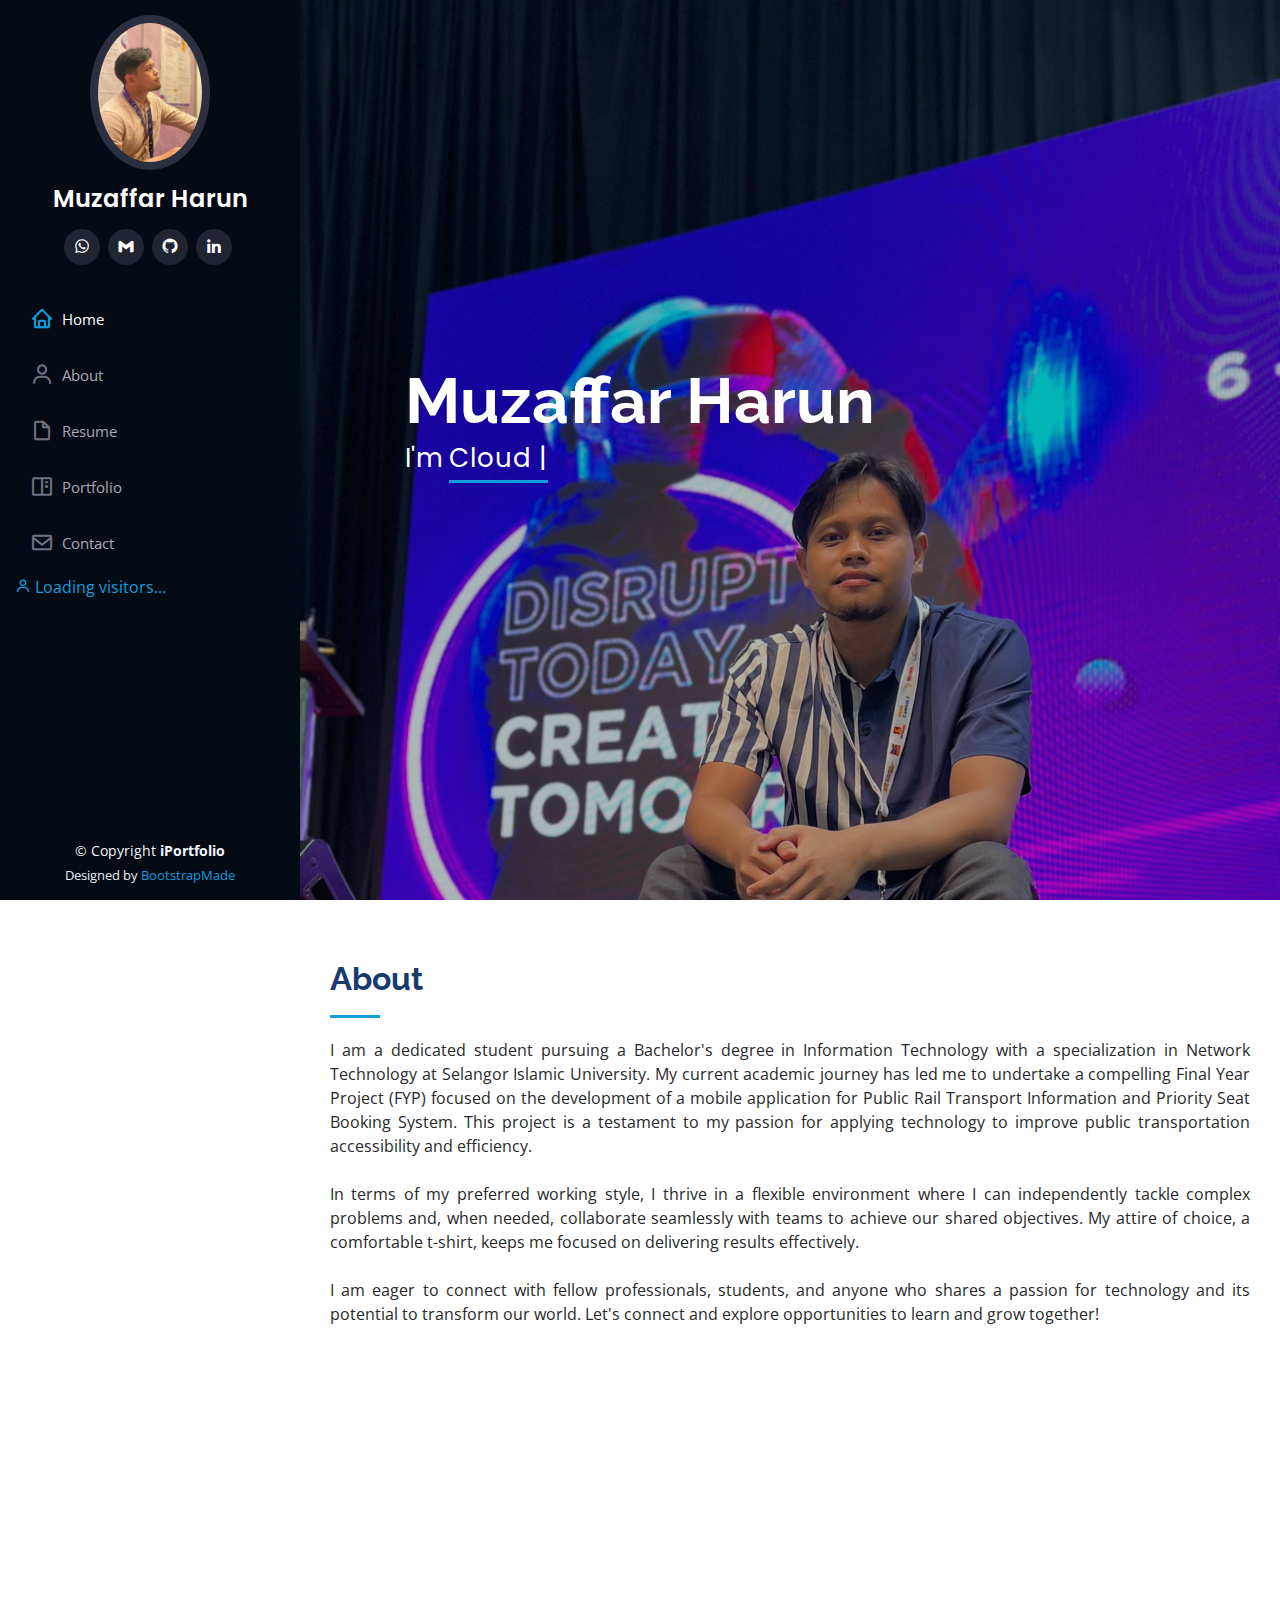
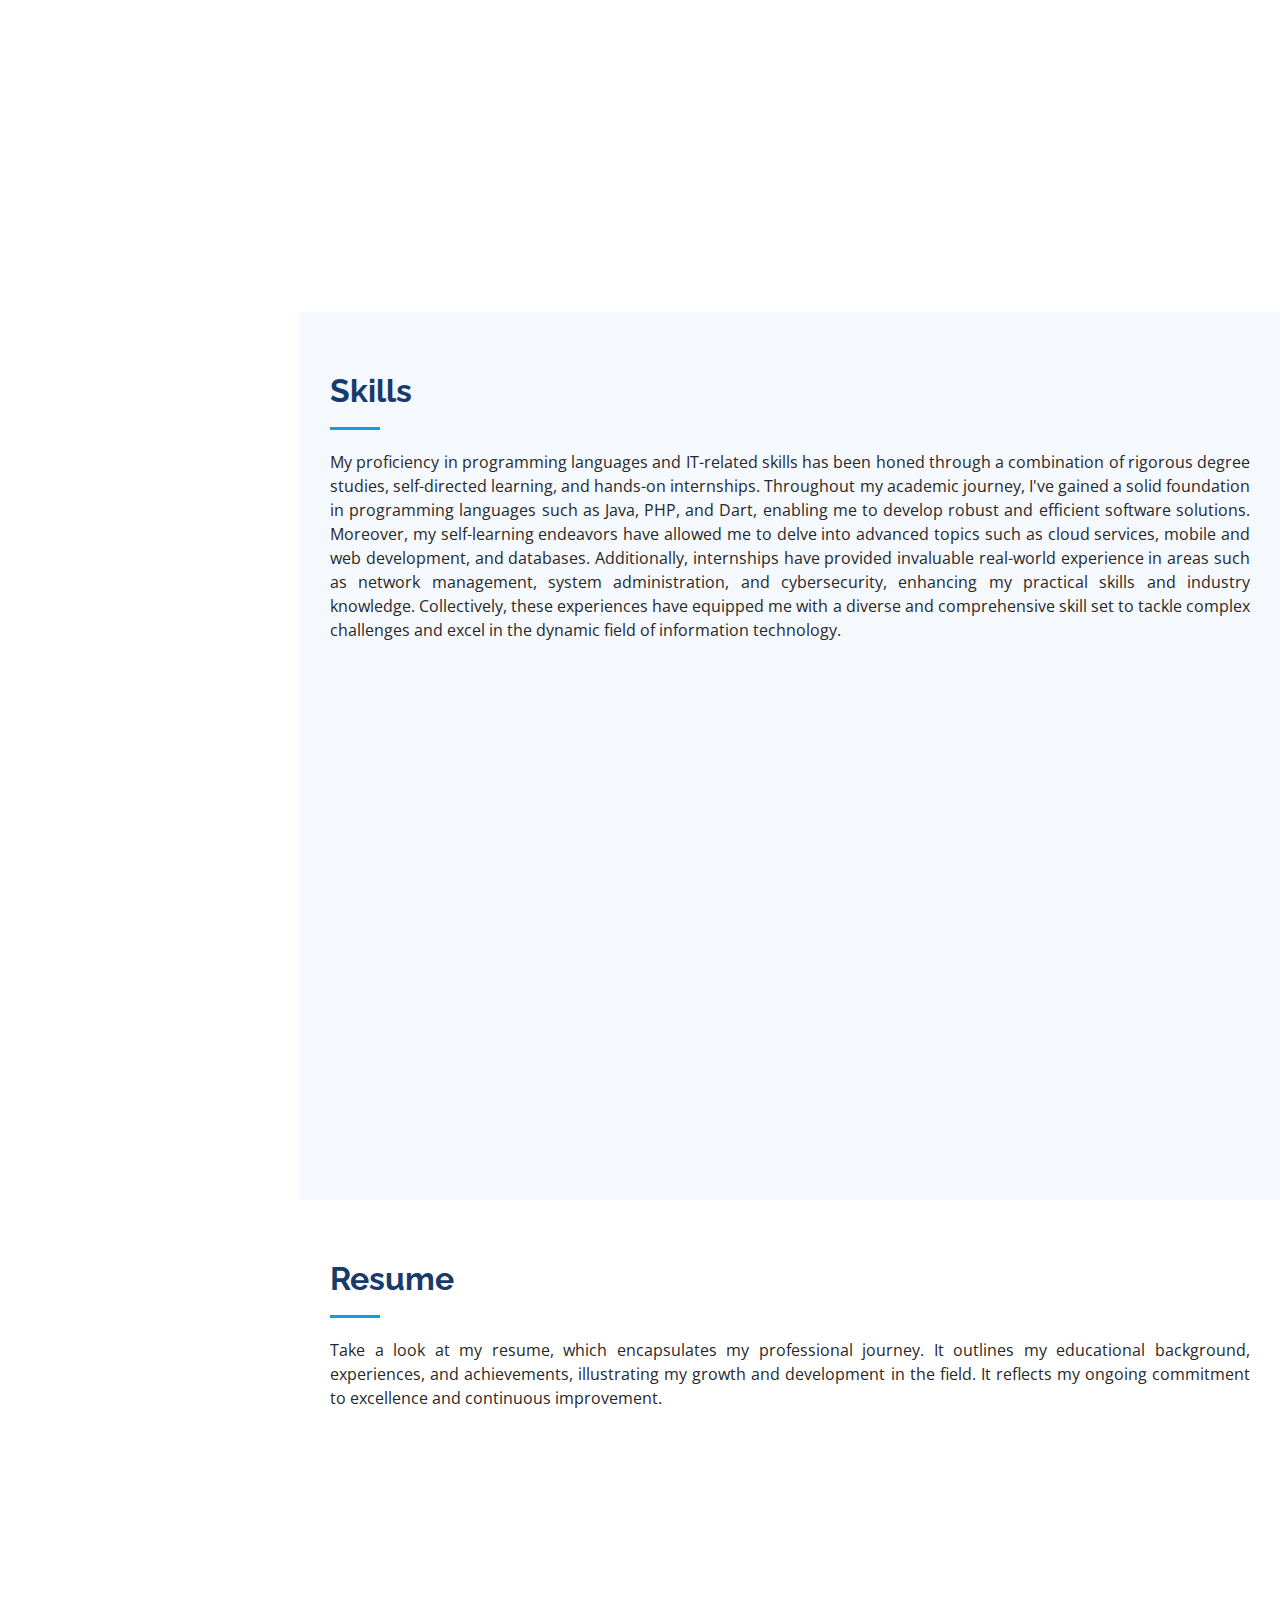
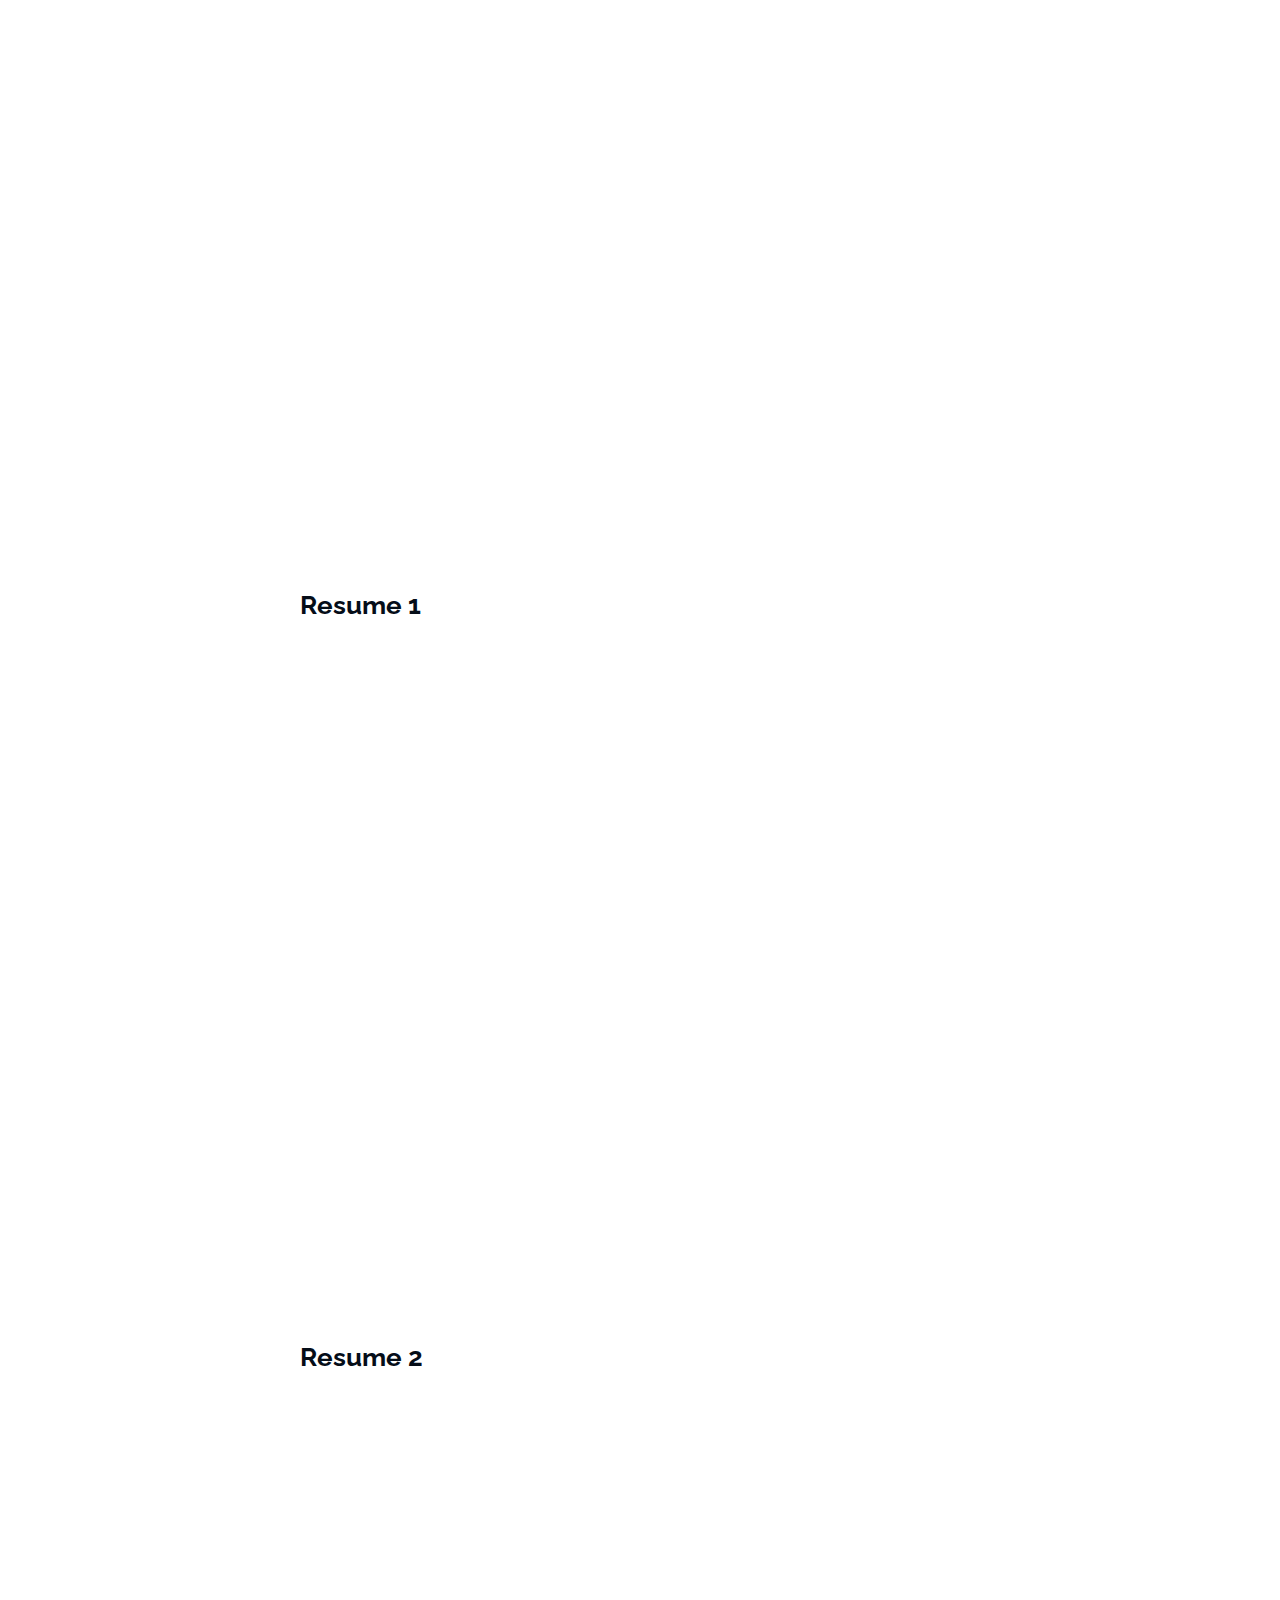
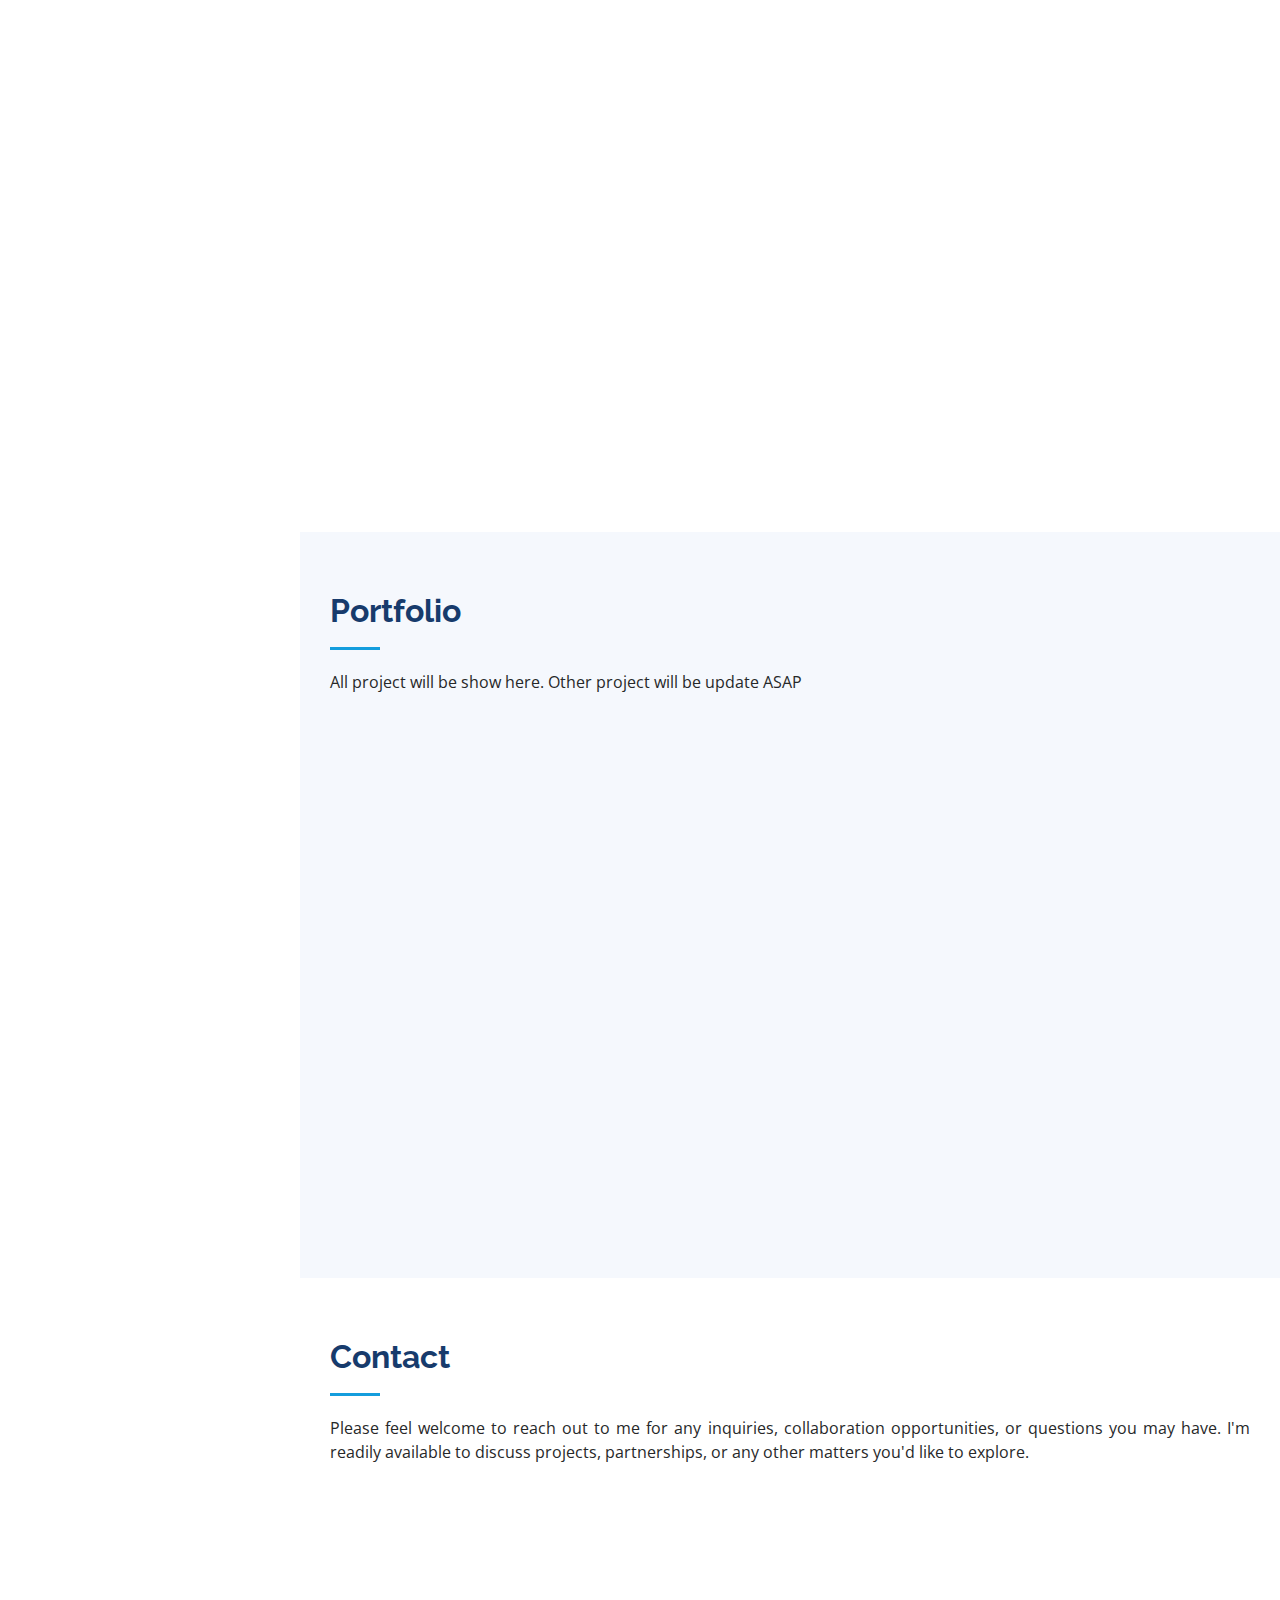
<file: Cloud Resume/index.html>
<!DOCTYPE html>
<html lang="en">

<head>
  <meta charset="utf-8">
  <meta content="width=device-width, initial-scale=1.0" name="viewport">

  <title>Muzaffar's Portfolio</title>
  <meta content="" name="keywords">

  <!-- Favicons -->
  <link href="assets/img/cloud-server.png" rel="icon">
  <link href="assets/img/cloud-server.png" rel="apple-touch-icon">

  <!-- Google Fonts -->
  <link href="https://fonts.googleapis.com/css?family=Open+Sans:300,300i,400,400i,600,600i,700,700i|Raleway:300,300i,400,400i,500,500i,600,600i,700,700i|Poppins:300,300i,400,400i,500,500i,600,600i,700,700i" rel="stylesheet">

  <!-- Vendor CSS Files -->
  <link href="assets/vendor/aos/aos.css" rel="stylesheet">
  <link href="assets/vendor/bootstrap/css/bootstrap.min.css" rel="stylesheet">
  <link href="assets/vendor/bootstrap-icons/bootstrap-icons.css" rel="stylesheet">
  <link href="assets/vendor/boxicons/css/boxicons.min.css" rel="stylesheet">
  <link href="assets/vendor/glightbox/css/glightbox.min.css" rel="stylesheet">
  <link href="assets/vendor/swiper/swiper-bundle.min.css" rel="stylesheet">

  <!-- Template Main CSS File -->
  <link href="assets/css/style.css" rel="stylesheet">

  <!-- =======================================================
  * Template Name: iPortfolio
  * Template URL: https://bootstrapmade.com/iportfolio-bootstrap-portfolio-websites-template/
  * Updated: Mar 17 2024 with Bootstrap v5.3.3
  * Author: BootstrapMade.com
  * License: https://bootstrapmade.com/license/
  ======================================================== -->
</head>

<body>

  <!-- ======= Mobile nav toggle button ======= -->
  <i class="bi bi-list mobile-nav-toggle d-xl-none"></i>

  <!-- ======= Header ======= -->
  <header id="header">
    <div class="d-flex flex-column">

      <div class="profile">
        <img src="assets/img/2.jpg" alt="" class="img-fluid rounded-circle">
        <h1 class="text-light"><a href="index.html">Muzaffar Harun</a></h1>
        <div class="social-links mt-3 text-center">
          <!-- <a href="#" class="twitter"><i class="bx bxl-twitter"></i></a> -->
          <!-- <a href="#" class="facebook"><i class="bx bxl-facebook"></i></a> -->
          <!-- <a href="#" class="instagram"><i class="bx bxl-instagram"></i></a> -->
          <!-- <a href="#" class="google-plus"><i class="bx bxl-skype"></i></a> -->
          <a href="https://wa.me/+601123552967" class="whatsapp" target="_blank"><i class="bx bxl-whatsapp" target="_blank"></i></a>
          <a href="mailto: wmuzaffarharun@gmail.com" class="email" target="_blank"><i class="bx bxl-gmail"></i></a>
          <a href="https://github.com/noobStart" class="github" target="_blank"><i class="bx bxl-github" ></i></a>
          <a href="https://www.linkedin.com/in/wmuzaffar/" class="linkedin" target="_blank"><i class="bx bxl-linkedin"></i></a>
        </div>
      </div>

      <nav id="navbar" class="nav-menu navbar">
        <ul>
          <li><a href="#hero" class="nav-link scrollto active"><i class="bx bx-home"></i> <span>Home</span></a></li>
          <li><a href="#about" class="nav-link scrollto"><i class="bx bx-user"></i> <span>About</span></a></li>
          <li><a href="#resume" class="nav-link scrollto"><i class="bx bx-file-blank"></i> <span>Resume</span></a></li>
          <li><a href="#portfolio" class="nav-link scrollto"><i class="bx bx-book-content"></i> <span>Portfolio</span></a></li>
         <!--  <li><a href="#services" class="nav-link scrollto"><i class="bx bx-server"></i> <span>Services</span></a></li> -->
          <li><a href="#contact" class="nav-link scrollto"><i class="bx bx-envelope"></i> <span>Contact</span></a></li>
          <li class="counter-visitors nav-link scrollto"> <i class="bx bx-user"></i> <span>Loading visitors...</span></li>
        </ul>
      </nav><!-- .nav-menu -->
    </div>
  </header><!-- End Header -->

  <!-- ======= Hero Section ======= -->
  <section id="hero" class="d-flex flex-column justify-content-center align-items-center">
    <div class="hero-container" data-aos="fade-in">
      <h1>Muzaffar Harun</h1>
      <p>I'm <span class="typed" data-typed-items="Cloud Engineer, Network and Security Engineer, Developer, Freelancer, "></span></p>
    </div>
  </section><!-- End Hero -->

  <main id="main">

    <!-- ======= About Section ======= -->
    <section id="about" class="about">
      <div class="container">

        <div class="section-title">
          <h2>About</h2>
          <p>I am a dedicated student pursuing a Bachelor's degree in Information Technology with a specialization in Network Technology at Selangor Islamic University. My current academic journey has led me to undertake a compelling Final Year Project (FYP) focused on the development of a mobile application for Public Rail Transport Information and Priority Seat Booking System. This project is a testament to my passion for applying technology to improve public transportation accessibility and efficiency.</p>
          <br>
          <p>In terms of my preferred working style, I thrive in a flexible environment where I can independently tackle complex problems and, when needed, collaborate seamlessly with teams to achieve our shared objectives. My attire of choice, a comfortable t-shirt, keeps me focused on delivering results effectively.</p>
          <br>
          <p>I am eager to connect with fellow professionals, students, and anyone who shares a passion for technology and its potential to transform our world. Let's connect and explore opportunities to learn and grow together!</p>
        </div>

        <div class="row">
          <div class="col-lg-4" data-aos="fade-right">
            <img src="assets/img/5.jpg" class="img-fluid" alt="">
          </div>
          <div class="col-lg-8 pt-4 pt-lg-0 content" data-aos="fade-left">
            <h3>Network, Security &amp; Cloud Engineer.</h3>
            <p class="fst-italic">
              
As a committed student pursuing a Bachelor's degree in Information Technology with a focus on Network Technology at Selangor Islamic University, I've delved deep into the exciting world of IT and networking. While my studies have given me a solid understanding of the basics, it's my time at Iburuj Network Sdn. Bhd. during my internship that has really helped me grow. Working there has allowed me to put what I've learned into practice, learning how to set up networks, fix problems, and make them run smoothly. With each task I tackle, I gain more skills and confidence in dealing with the challenges of modern networking. This mix of learning in class and hands-on experience has prepared me well for the ever-changing field of Information Technology and Network Technology.
            </p>
            <div class="row">
              <div class="col-lg-6">
                <ul>
                  <!-- <li><i class="bi bi-chevron-right"></i> <strong>Website:</strong> <span>www.example.com</span></li> -->
                  <li><i class="bi bi-chevron-right"></i> <strong>Birthday:</strong> <span>21 September 2000</span></li>                
                  <li><i class="bi bi-chevron-right"></i> <strong>Phone:</strong> <span>+6011 2355 2967</span></li>
                  <li><i class="bi bi-chevron-right"></i> <strong>Email Address:</strong> <span>wmuzaffarharun@gmail.com</span></li>               
                  <li><i class="bi bi-chevron-right"></i> <strong>City:</strong> <span>Putrajaya, Malaysia</span></li>
                </ul>
              </div>
              <div class="col-lg-6">
                <ul>
                  <li><i class="bi bi-chevron-right"></i> <strong>Age:</strong> <span>24</span></li>
                  <li><i class="bi bi-chevron-right"></i> <strong>Degree:</strong> <span>Network Technology *3.91</span></li>
                  <!-- <li><i class="bi bi-chevron-right"></i> <strong>PhEmailone:</strong> <span>email@example.com</span></li> -->
                  <li><i class="bi bi-chevron-right"></i> <strong>Freelance:</strong> <span>Available</span></li>
                </ul>
              </div>
            </div>
            <!-- <p>
              Officiis eligendi itaque labore et dolorum mollitia officiis optio vero. Quisquam sunt adipisci omnis et ut. Nulla accusantium dolor incidunt officia tempore. Et eius omnis.
              Cupiditate ut dicta maxime officiis quidem quia. Sed et consectetur qui quia repellendus itaque neque. Aliquid amet quidem ut quaerat cupiditate. Ab et eum qui repellendus omnis culpa magni laudantium dolores.
            </p> -->
          </div>
        </div>

      </div>
    </section><!-- End About Section -->

    <!-- ======= Facts Section ======= -->
    <!-- <section id="facts" class="facts">
      <div class="container">

        <div class="section-title">
          <h2>Facts</h2>
          <p>Magnam dolores commodi suscipit. Necessitatibus eius consequatur ex aliquid fuga eum quidem. Sit sint consectetur velit. Quisquam quos quisquam cupiditate. Et nemo qui impedit suscipit alias ea. Quia fugiat sit in iste officiis commodi quidem hic quas.</p>
        </div>

        <div class="row no-gutters">

          <div class="col-lg-3 col-md-6 d-md-flex align-items-md-stretch" data-aos="fade-up">
            <div class="count-box">
              <i class="bi bi-emoji-smile"></i>
              <span data-purecounter-start="0" data-purecounter-end="232" data-purecounter-duration="1" class="purecounter"></span>
              <p><strong>Happy Clients</strong> consequuntur quae</p>
            </div>
          </div>

          <div class="col-lg-3 col-md-6 d-md-flex align-items-md-stretch" data-aos="fade-up" data-aos-delay="100">
            <div class="count-box">
              <i class="bi bi-journal-richtext"></i>
              <span data-purecounter-start="0" data-purecounter-end="521" data-purecounter-duration="1" class="purecounter"></span>
              <p><strong>Projects</strong> adipisci atque cum quia aut</p>
            </div>
          </div>

          <div class="col-lg-3 col-md-6 d-md-flex align-items-md-stretch" data-aos="fade-up" data-aos-delay="200">
            <div class="count-box">
              <i class="bi bi-headset"></i>
              <span data-purecounter-start="0" data-purecounter-end="1453" data-purecounter-duration="1" class="purecounter"></span>
              <p><strong>Hours Of Support</strong> aut commodi quaerat</p>
            </div>
          </div>

          <div class="col-lg-3 col-md-6 d-md-flex align-items-md-stretch" data-aos="fade-up" data-aos-delay="300">
            <div class="count-box">
              <i class="bi bi-people"></i>
              <span data-purecounter-start="0" data-purecounter-end="32" data-purecounter-duration="1" class="purecounter"></span>
              <p><strong>Hard Workers</strong> rerum asperiores dolor</p>
            </div>
          </div>

        </div>

      </div>
    </section> -->
    <!-- End Facts Section -->

    <!-- ======= Skills Section ======= -->
    <section id="skills" class="skills section-bg">
      <div class="container">

        <div class="section-title">
          <h2>Skills</h2>
          <p>My proficiency in programming languages and IT-related skills has been honed through a combination of rigorous degree studies, self-directed learning, and hands-on internships. Throughout my academic journey, I've gained a solid foundation in programming languages such as Java, PHP, and Dart, enabling me to develop robust and efficient software solutions. Moreover, my self-learning endeavors have allowed me to delve into advanced topics such as cloud services, mobile and web development, and databases. Additionally, internships have provided invaluable real-world experience in areas such as network management, system administration, and cybersecurity, enhancing my practical skills and industry knowledge. Collectively, these experiences have equipped me with a diverse and comprehensive skill set to tackle complex challenges and excel in the dynamic field of information technology.</p>
        </div>

        <div class="row skills-content">


          <div class="col-lg-6" data-aos="fade-up">

            <div class="skill"><b>Programming:</b></div>
            <br>

            <div class="progress">
              <span class="skill">HTML <i class="val">80%</i></span>
              <div class="progress-bar-wrap">
                <div class="progress-bar" role="progressbar" aria-valuenow="80" aria-valuemin="0" aria-valuemax="100"></div>
              </div>
            </div>

            <div class="progress">
              <span class="skill">CSS <i class="val">80%</i></span>
              <div class="progress-bar-wrap">
                <div class="progress-bar" role="progressbar" aria-valuenow="80" aria-valuemin="0" aria-valuemax="100"></div>
              </div>
            </div>

            <div class="progress">
              <span class="skill">JavaScript <i class="val">45%</i></span>
              <div class="progress-bar-wrap">
                <div class="progress-bar" role="progressbar" aria-valuenow="45" aria-valuemin="0" aria-valuemax="100"></div>
              </div>
            </div>

            <div class="progress">
              <span class="skill">JAVA <i class="val">50%</i></span>
              <div class="progress-bar-wrap">
                <div class="progress-bar" role="progressbar" aria-valuenow="50" aria-valuemin="0" aria-valuemax="100"></div>
              </div>
            </div>

            <div class="progress">
              <span class="skill">Dart <i class="val">65%</i></span>
              <div class="progress-bar-wrap">
                <div class="progress-bar" role="progressbar" aria-valuenow="65" aria-valuemin="0" aria-valuemax="100"></div>
              </div>
            </div>

            <div class="progress">
              <span class="skill">PHP <i class="val">45%</i></span>
              <div class="progress-bar-wrap">
                <div class="progress-bar" role="progressbar" aria-valuenow="45" aria-valuemin="0" aria-valuemax="100"></div>
              </div>
            </div>

          </div>

          <div class="col-lg-6" data-aos="fade-up" data-aos-delay="100">

            <div class="skill"><b>IT Related:</b></div>
            <br>

    
            <div class="progress">
              <span class="skill">Networking <i class="val">75%</i></span>
              <div class="progress-bar-wrap">
                <div class="progress-bar" role="progressbar" aria-valuenow="75" aria-valuemin="0" aria-valuemax="100"></div>
              </div>
            </div>

            <div class="progress">
              <span class="skill">Linux <i class="val">60%</i></span>
              <div class="progress-bar-wrap">
                <div class="progress-bar" role="progressbar" aria-valuenow="60" aria-valuemin="0" aria-valuemax="100"></div>
              </div>
            </div>

            <div class="progress">
              <span class="skill">AWS <i class="val">45%</i></span>
              <div class="progress-bar-wrap">
                <div class="progress-bar" role="progressbar" aria-valuenow="45" aria-valuemin="0" aria-valuemax="100"></div>
              </div>
            </div>

            <div class="progress">
              <span class="skill">Flutter <i class="val">65%</i></span>
              <div class="progress-bar-wrap">
                <div class="progress-bar" role="progressbar" aria-valuenow="65" aria-valuemin="0" aria-valuemax="100"></div>
              </div>
            </div>

            <div class="progress">
              <span class="skill">Firebase <i class="val">55%</i></span>
              <div class="progress-bar-wrap">
                <div class="progress-bar" role="progressbar" aria-valuenow="55" aria-valuemin="0" aria-valuemax="100"></div>
              </div>
            </div>

            <div class="progress">
              <span class="skill">MYSQL <i class="val">55%</i></span>
              <div class="progress-bar-wrap">
                <div class="progress-bar" role="progressbar" aria-valuenow="55" aria-valuemin="0" aria-valuemax="100"></div>
              </div>
            </div>

            <div class="progress">
              <span class="skill">Github <i class="val">55%</i></span>
              <div class="progress-bar-wrap">
                <div class="progress-bar" role="progressbar" aria-valuenow="55" aria-valuemin="0" aria-valuemax="100"></div>
              </div>
            </div>

          </div>

        </div>

      </div>
    </section><!-- End Skills Section -->

    <!-- ======= Resume Section ======= -->
    <section id="resume" class="resume">
      <div class="container">

        <div class="section-title">
          <h2>Resume</h2>
          <p>Take a look at my resume, which encapsulates my professional journey. It outlines my educational background, experiences, and achievements, illustrating my growth and development in the field. It reflects my ongoing commitment to excellence and continuous improvement.</p>
        </div>

        <div class="row">
          <div class="col-lg-6" data-aos="fade-up">
            <!-- <h3 class="resume-title">Sumary</h3>
            <div class="resume-item pb-0">
              <h4>Alex Smith</h4>
              <p><em>Innovative and deadline-driven Graphic Designer with 3+ years of experience designing and developing user-centered digital/print marketing material from initial concept to final, polished deliverable.</em></p>
              <ul>
                <li>Portland par 127,Orlando, FL</li>
                <li>(123) 456-7891</li>
                <li>alice.barkley@example.com</li>
              </ul>
            </div> -->

            <h3 class="resume-title">Professional Experience</h3>
            <div class="resume-item">
              <h4>Network Technology Internship </h4>
              <h5>Jan - May 2024 - Present</h5>
              <p><em>IBuruj Network Sdn. Bhd., Cyberjaya, MY </em></p>
              <p>During my internship at Iburuj Network Sdn. Bhd., I have been actively engaged in gaining practical experience and knowledge in the fields of networking, security, and system administration. Through hands-on involvement, I have developed proficiency in various tasks and acquired practical skills such as UTP cable crimping and driver installation, while also learning to deploy security measures and generating reports on their efficacy. Throughout this internship, I have prioritized effective communication with users and colleagues, maintained a positive work environment, and refined my time management skills to ensure productivity and efficiency. As my internship draws to a close in May, I am eager to transition into a full-time role with your company starting in June, leveraging the skills and experience I have gained during this valuable learning opportunity.</p>
              <!-- <ul>
                <li></li>
                <li>Delegate tasks to the 7 members of the design team and provide counsel on all aspects of the project. </li>
                <li>Supervise the assessment of all graphic materials in order to ensure quality and accuracy of the design</li>
                <li>Oversee the efficient use of production project budgets ranging from $2,000 - $25,000</li>
              </ul> -->
            </div>
            <!-- <div class="resume-item">
              <h4>Graphic design specialist</h4>
              <h5>2017 - 2018</h5>
              <p><em>Stepping Stone Advertising, New York, NY</em></p>
              <ul>
                <li>Developed numerous marketing programs (logos, brochures,infographics, presentations, and advertisements).</li>
                <li>Managed up to 5 projects or tasks at a given time while under pressure</li>
                <li>Recommended and consulted with clients on the most appropriate graphic design</li>
                <li>Created 4+ design presentations and proposals a month for clients and account managers</li>
              </ul>
            </div> -->

          </div>
          
          <div class="col-lg-6" data-aos="fade-up" data-aos-delay="100">
            <h3 class="resume-title">Education</h3>
            <div class="resume-item">
              <h4>Bachelor in Information Technology (Networking)</h4>
              <h5>2020 - 2024</h5>
              <p><em>Universiti Islam Selangor, Bandar Seri Putra, Selangor MY</em></p>
              <p>Current CGPA: 3.91</p>
            </div>

            <div class="resume-item">
              <h4>Matriculation (Information Technology)</h4>
              <h5>2019</h5>
              <p><em>Universiti Islam Selangor, Bandar Seri Putra, Selangor MY</em></p>
              <p>-</p>
            </div>
            
            <div class="resume-item">
              <h4>SPM Fast Track</h4>
              <h5>2018</h5>
              <p><em>Institut Pendidikan Islam, Baling, Kedah MY</em></p>
              <p>1A, 2A-, 3B, 2C+</p>
            </div>

            <div class="resume-item">
              <h4>UPSR</h4>
              <h5>2007-2012</h5>
              <p><em>Sekolah Kebangsaan Aminuddin Baki, Slim River, Perak MY</em></p>
              <p>4A 1B</p>
            </div>
          </div>
        </div>

      </div>

      <!-- Resume Picture -->
      <div>
        <div class="row">
          <h3 class="resume-title">Resume 1</h3>
          <div class="col-lg-6" data-aos="fade-up">
            <img src="assets/img/Resume11.png" alt="" class="img-fluid">
          </div>

          <div class="col-lg-6" data-aos="fade-up">
            <img src="assets/img/Resume12.png" alt="" class="img-fluid">
          </div>
        </div>
      </div>

      <div>
        <div class="row">
          <h3 class="resume-title">Resume 2</h3>
          <div class="col-lg-6" data-aos="fade-up">
            <img src="assets/img/Resume21.png" alt="" class="img-fluid">
          </div>

          <div class="col-lg-6" data-aos="fade-up">
            <img src="assets/img/Resume22.png" alt="" class="img-fluid">
          </div>
        </div>
      </div>
    </section><!-- End Resume Section -->

    <!-- ======= Portfolio Section ======= -->
    <section id="portfolio" class="portfolio section-bg">
      <div class="container">

        <div class="section-title">
          <h2>Portfolio</h2>
          <p>All project will be show here. Other project will be update ASAP</p>
        </div>

        <div class="row" data-aos="fade-up">
          <div class="col-lg-12 d-flex justify-content-center">
            <ul id="portfolio-flters">
              <li data-filter="*" class="filter-active">All</li>
              <li data-filter=".filter-app">App</li>
              <!-- <li data-filter=".filter-card">Card</li> -->
              <li data-filter=".filter-web">Web</li>
              <li data-filter=".filter-cloud">Cloud</li>
            </ul>
          </div>
        </div>

        <div class="row portfolio-container" data-aos="fade-up" data-aos-delay="100">

          <div class="col-lg-4 col-md-6 portfolio-item filter-app">
            <div class="portfolio-wrap">
              <img src="assets/img/railEase/RailEase.jpg" class="img-fluid" alt="railEase">
              <div class="portfolio-links">
                <a href="assets/img/railEase/RailEase.jpg" data-gallery="portfolioGallery" class="portfolio-lightbox" title=""><i class="bx bx-zoom-in"></i></a>
                <a href="RailEase.html" title="More Details"><i class="bx bx-link"></i></a>
              </div>
            </div>
          </div>

          <!-- <div class="col-lg-4 col-md-6 portfolio-item filter-web">
            <div class="portfolio-wrap">
              <img src="assets/img/portfolio/portfolio-2.jpg" class="img-fluid" alt="">
              <div class="portfolio-links">
                <a href="assets/img/portfolio/portfolio-2.jpg" data-gallery="portfolioGallery" class="portfolio-lightbox" title="Web 3"><i class="bx bx-plus"></i></a>
                <a href="portfolio-details.html" title="More Details"><i class="bx bx-link"></i></a>
              </div>
            </div>
          </div>

          <div class="col-lg-4 col-md-6 portfolio-item filter-app">
            <div class="portfolio-wrap">
              <img src="assets/img/portfolio/portfolio-3.jpg" class="img-fluid" alt="">
              <div class="portfolio-links">
                <a href="assets/img/portfolio/portfolio-3.jpg" data-gallery="portfolioGallery" class="portfolio-lightbox" title="App 2"><i class="bx bx-plus"></i></a>
                <a href="portfolio-details.html" title="More Details"><i class="bx bx-link"></i></a>
              </div>
            </div>
          </div>

          <div class="col-lg-4 col-md-6 portfolio-item filter-card">
            <div class="portfolio-wrap">
              <img src="assets/img/portfolio/portfolio-4.jpg" class="img-fluid" alt="">
              <div class="portfolio-links">
                <a href="assets/img/portfolio/portfolio-4.jpg" data-gallery="portfolioGallery" class="portfolio-lightbox" title="Card 2"><i class="bx bx-plus"></i></a>
                <a href="portfolio-details.html" title="More Details"><i class="bx bx-link"></i></a>
              </div>
            </div>
          </div> 

          <div class="col-lg-4 col-md-6 portfolio-item filter-web">
            <div class="portfolio-wrap">
              <img src="assets/img/portfolio/portfolio-5.jpg" class="img-fluid" alt="">
              <div class="portfolio-links">
                <a href="assets/img/portfolio/portfolio-5.jpg" data-gallery="portfolioGallery" class="portfolio-lightbox" title="Web 2"><i class="bx bx-plus"></i></a>
                <a href="portfolio-details.html" title="More Details"><i class="bx bx-link"></i></a>
              </div>
            </div>
          </div>

          <div class="col-lg-4 col-md-6 portfolio-item filter-app">
            <div class="portfolio-wrap">
              <img src="assets/img/portfolio/portfolio-6.jpg" class="img-fluid" alt="">
              <div class="portfolio-links">
                <a href="assets/img/portfolio/portfolio-6.jpg" data-gallery="portfolioGallery" class="portfolio-lightbox" title="App 3"><i class="bx bx-plus"></i></a>
                <a href="portfolio-details.html" title="More Details"><i class="bx bx-link"></i></a>
              </div>
            </div>
          </div>

          <div class="col-lg-4 col-md-6 portfolio-item filter-card">
            <div class="portfolio-wrap">
              <img src="assets/img/portfolio/portfolio-7.jpg" class="img-fluid" alt="">
              <div class="portfolio-links">
                <a href="assets/img/portfolio/portfolio-7.jpg" data-gallery="portfolioGallery" class="portfolio-lightbox" title="Card 1"><i class="bx bx-plus"></i></a>
                <a href="portfolio-details.html" title="More Details"><i class="bx bx-link"></i></a>
              </div>
            </div>
          </div> 

          <div class="col-lg-4 col-md-6 portfolio-item filter-card">
            <div class="portfolio-wrap">
              <img src="assets/img/portfolio/portfolio-8.jpg" class="img-fluid" alt="">
              <div class="portfolio-links">
                <a href="assets/img/portfolio/portfolio-8.jpg" data-gallery="portfolioGallery" class="portfolio-lightbox" title="Card 3"><i class="bx bx-plus"></i></a>
                <a href="portfolio-details.html" title="More Details"><i class="bx bx-link"></i></a>
              </div>
            </div>
          </div>

          <div class="col-lg-4 col-md-6 portfolio-item filter-web">
            <div class="portfolio-wrap">
              <img src="assets/img/portfolio/portfolio-9.jpg" class="img-fluid" alt="">
              <div class="portfolio-links">
                <a href="assets/img/portfolio/portfolio-9.jpg" data-gallery="portfolioGallery" class="portfolio-lightbox" title="Web 3"><i class="bx bx-plus"></i></a>
                <a href="portfolio-details.html" title="More Details"><i class="bx bx-link"></i></a>
              </div>
            </div>
          </div> -->

        </div>

      </div>
    </section>
    <!-- End Portfolio Section -->

    <!-- ======= Services Section ======= -->
    <!-- <section id="services" class="services">
      <div class="container">

        <div class="section-title">
          <h2>Services</h2>
          <p>Magnam dolores commodi suscipit. Necessitatibus eius consequatur ex aliquid fuga eum quidem. Sit sint consectetur velit. Quisquam quos quisquam cupiditate. Et nemo qui impedit suscipit alias ea. Quia fugiat sit in iste officiis commodi quidem hic quas.</p>
        </div>

        <div class="row">
          <div class="col-lg-4 col-md-6 icon-box" data-aos="fade-up">
            <div class="icon"><i class="bi bi-briefcase"></i></div>
            <h4 class="title"><a href="">Lorem Ipsum</a></h4>
            <p class="description">Voluptatum deleniti atque corrupti quos dolores et quas molestias excepturi sint occaecati cupiditate non provident</p>
          </div>
          <div class="col-lg-4 col-md-6 icon-box" data-aos="fade-up" data-aos-delay="100">
            <div class="icon"><i class="bi bi-card-checklist"></i></div>
            <h4 class="title"><a href="">Dolor Sitema</a></h4>
            <p class="description">Minim veniam, quis nostrud exercitation ullamco laboris nisi ut aliquip ex ea commodo consequat tarad limino ata</p>
          </div>
          <div class="col-lg-4 col-md-6 icon-box" data-aos="fade-up" data-aos-delay="200">
            <div class="icon"><i class="bi bi-bar-chart"></i></div>
            <h4 class="title"><a href="">Sed ut perspiciatis</a></h4>
            <p class="description">Duis aute irure dolor in reprehenderit in voluptate velit esse cillum dolore eu fugiat nulla pariatur</p>
          </div>
          <div class="col-lg-4 col-md-6 icon-box" data-aos="fade-up" data-aos-delay="300">
            <div class="icon"><i class="bi bi-binoculars"></i></div>
            <h4 class="title"><a href="">Magni Dolores</a></h4>
            <p class="description">Excepteur sint occaecat cupidatat non proident, sunt in culpa qui officia deserunt mollit anim id est laborum</p>
          </div>
          <div class="col-lg-4 col-md-6 icon-box" data-aos="fade-up" data-aos-delay="400">
            <div class="icon"><i class="bi bi-brightness-high"></i></div>
            <h4 class="title"><a href="">Nemo Enim</a></h4>
            <p class="description">At vero eos et accusamus et iusto odio dignissimos ducimus qui blanditiis praesentium voluptatum deleniti atque</p>
          </div>
          <div class="col-lg-4 col-md-6 icon-box" data-aos="fade-up" data-aos-delay="500">
            <div class="icon"><i class="bi bi-calendar4-week"></i></div>
            <h4 class="title"><a href="">Eiusmod Tempor</a></h4>
            <p class="description">Et harum quidem rerum facilis est et expedita distinctio. Nam libero tempore, cum soluta nobis est eligendi</p>
          </div>
        </div>

      </div>
    </section> -->
    <!-- End Services Section -->

    <!-- ======= Testimonials Section ======= -->
    <!-- <section id="testimonials" class="testimonials section-bg">
      <div class="container">

        <div class="section-title">
          <h2>Testimonials</h2>
          <p>Magnam dolores commodi suscipit. Necessitatibus eius consequatur ex aliquid fuga eum quidem. Sit sint consectetur velit. Quisquam quos quisquam cupiditate. Et nemo qui impedit suscipit alias ea. Quia fugiat sit in iste officiis commodi quidem hic quas.</p>
        </div>

        <div class="testimonials-slider swiper" data-aos="fade-up" data-aos-delay="100"> -->
          <!-- <div class="swiper-wrapper">

            <div class="swiper-slide">
              <div class="testimonial-item" data-aos="fade-up">
                <p>
                  <i class="bx bxs-quote-alt-left quote-icon-left"></i>
                  Proin iaculis purus consequat sem cure digni ssim donec porttitora entum suscipit rhoncus. Accusantium quam, ultricies eget id, aliquam eget nibh et. Maecen aliquam, risus at semper.
                  <i class="bx bxs-quote-alt-right quote-icon-right"></i>
                </p>
                <img src="assets/img/testimonials/testimonials-1.jpg" class="testimonial-img" alt="">
                <h3>Saul Goodman</h3>
                <h4>Ceo &amp; Founder</h4>
              </div>
            </div> -->
            <!-- End testimonial item -->

            <!-- <div class="swiper-slide">
              <div class="testimonial-item" data-aos="fade-up" data-aos-delay="100">
                <p>
                  <i class="bx bxs-quote-alt-left quote-icon-left"></i>
                  Export tempor illum tamen malis malis eram quae irure esse labore quem cillum quid cillum eram malis quorum velit fore eram velit sunt aliqua noster fugiat irure amet legam anim culpa.
                  <i class="bx bxs-quote-alt-right quote-icon-right"></i>
                </p>
                <img src="assets/img/testimonials/testimonials-2.jpg" class="testimonial-img" alt="">
                <h3>Sara Wilsson</h3>
                <h4>Designer</h4>
              </div>
            </div> -->
            <!-- End testimonial item -->

            <!-- <div class="swiper-slide">
              <div class="testimonial-item" data-aos="fade-up" data-aos-delay="200">
                <p>
                  <i class="bx bxs-quote-alt-left quote-icon-left"></i>
                  Enim nisi quem export duis labore cillum quae magna enim sint quorum nulla quem veniam duis minim tempor labore quem eram duis noster aute amet eram fore quis sint minim.
                  <i class="bx bxs-quote-alt-right quote-icon-right"></i>
                </p>
                <img src="assets/img/testimonials/testimonials-3.jpg" class="testimonial-img" alt="">
                <h3>Jena Karlis</h3>
                <h4>Store Owner</h4>
              </div>
            </div> -->
            <!-- End testimonial item -->

            <!-- <div class="swiper-slide">
              <div class="testimonial-item" data-aos="fade-up" data-aos-delay="300">
                <p>
                  <i class="bx bxs-quote-alt-left quote-icon-left"></i>
                  Fugiat enim eram quae cillum dolore dolor amet nulla culpa multos export minim fugiat minim velit minim dolor enim duis veniam ipsum anim magna sunt elit fore quem dolore labore illum veniam.
                  <i class="bx bxs-quote-alt-right quote-icon-right"></i>
                </p>
                <img src="assets/img/testimonials/testimonials-4.jpg" class="testimonial-img" alt="">
                <h3>Matt Brandon</h3>
                <h4>Freelancer</h4>
              </div>
            </div> -->
            <!-- End testimonial item -->

            <!-- <div class="swiper-slide">
              <div class="testimonial-item" data-aos="fade-up" data-aos-delay="400">
                <p>
                  <i class="bx bxs-quote-alt-left quote-icon-left"></i>
                  Quis quorum aliqua sint quem legam fore sunt eram irure aliqua veniam tempor noster veniam enim culpa labore duis sunt culpa nulla illum cillum fugiat legam esse veniam culpa fore nisi cillum quid.
                  <i class="bx bxs-quote-alt-right quote-icon-right"></i>
                </p>
                <img src="assets/img/testimonials/testimonials-5.jpg" class="testimonial-img" alt="">
                <h3>John Larson</h3>
                <h4>Entrepreneur</h4>
              </div>
            </div> -->
            <!-- End testimonial item -->

          <!-- </div>
          <div class="swiper-pagination"></div>
        </div>

      </div>
    </section> -->
    <!-- End Testimonials Section -->

    <!-- ======= Contact Section ======= -->
    <section id="contact" class="contact">
      <div class="container">

        <div class="section-title">
          <h2>Contact</h2>
          <p>
            Please feel welcome to reach out to me for any inquiries, collaboration opportunities, or questions you may have. I'm readily available to discuss projects, partnerships, or any other matters you'd like to explore.</p>
        </div>

        <div class="row" data-aos="fade-in">

          <div class="col-lg-5 d-flex align-items-stretch">
            <div class="info">
              <div class="address">
                <i class="bi bi-geo-alt"></i>
                <h4>Location:</h4>
                <p>Putrajaya, Malaysia</p>
              </div>

              <div class="email">
                <i class="bi bi-envelope"></i>
                <h4>Email:</h4>
                <p>wmuzaffarharun@gmail.com</p>
              </div>

              <div class="phone">
                <i class="bi bi-phone"></i>
                <h4>Call:</h4>
                <p>+6011 2355 2967</p>
              </div>

              <iframe src="https://www.google.com/maps/embed?pb=!1m18!1m12!1m3!1d63753.8478854685!2d101.69644495!3d2.926361599999996!2m3!1f0!2f0!3f0!3m2!1i1024!2i768!4f13.1!3m3!1m2!1s0x31cdb625448e0b23%3A0x85165e8fa981af6c!2sPutrajaya!5e0!3m2!1sen!2smy!4v1713157123096!5m2!1sen!2smy" width="600" height="450" style="border:0;" allowfullscreen="" loading="lazy" referrerpolicy="no-referrer-when-downgrade"></iframe>
              <!-- <iframe src="https://maps.app.goo.gl/6fDP9qDcLXbQ3Nop9" frameborder="0" style="border:0; width: 100%; height: 290px;" allowfullscreen></iframe> -->
            </div>

          </div>

          <div class="col-lg-7 mt-5 mt-lg-0 d-flex align-items-stretch">
            <form action="forms/contact.php" method="post" role="form" class="php-email-form">
              <div class="row">
                <div class="form-group col-md-6">
                  <label for="name">Your Name</label>
                  <input type="text" name="name" class="form-control" id="name" required>
                </div>
                <div class="form-group col-md-6">
                  <label for="name">Your Email</label>
                  <input type="email" class="form-control" name="email" id="email" required>
                </div>
              </div>
              <div class="form-group">
                <label for="name">Subject</label>
                <input type="text" class="form-control" name="subject" id="subject" required>
              </div>
              <div class="form-group">
                <label for="name">Message</label>
                <textarea class="form-control" name="message" rows="10" required></textarea>
              </div>
              <div class="my-3">
                <div class="loading">Loading</div>
                <div class="error-message"></div>
                <div class="sent-message">Your message has been sent. Thank you!</div>
              </div>
              <div class="text-center"><button type="submit">Send Message</button></div>
            </form>
          </div>

        </div>

      </div>
    </section><!-- End Contact Section -->

  </main><!-- End #main -->

  <!-- ======= Footer ======= -->
  <footer id="footer">
    <div class="container">
      <div class="copyright">
        &copy; Copyright <strong><span>iPortfolio</span></strong>
      </div>
      <div class="credits">
        <!-- All the links in the footer should remain intact. -->
        <!-- You can delete the links only if you purchased the pro version. -->
        <!-- Licensing information: https://bootstrapmade.com/license/ -->
        <!-- Purchase the pro version with working PHP/AJAX contact form: https://bootstrapmade.com/iportfolio-bootstrap-portfolio-websites-template/ -->
        Designed by <a href="https://bootstrapmade.com/">BootstrapMade</a>
      </div>
    </div>
  </footer><!-- End  Footer -->

  <a href="#" class="back-to-top d-flex align-items-center justify-content-center"><i class="bi bi-arrow-up-short"></i></a>

  <!-- Vendor JS Files -->
  <script src="assets/vendor/purecounter/purecounter_vanilla.js"></script>
  <script src="assets/vendor/aos/aos.js"></script>
  <script src="assets/vendor/bootstrap/js/bootstrap.bundle.min.js"></script>
  <script src="assets/vendor/glightbox/js/glightbox.min.js"></script>
  <script src="assets/vendor/isotope-layout/isotope.pkgd.min.js"></script>
  <script src="assets/vendor/swiper/swiper-bundle.min.js"></script>
  <script src="assets/vendor/typed.js/typed.umd.js"></script>
  <script src="assets/vendor/waypoints/noframework.waypoints.js"></script>
  <script src="assets/vendor/php-email-form/validate.js"></script>

  <!-- Template Main JS File -->
  <script src="assets/js/main.js"></script>

</body>

</html>
</file>
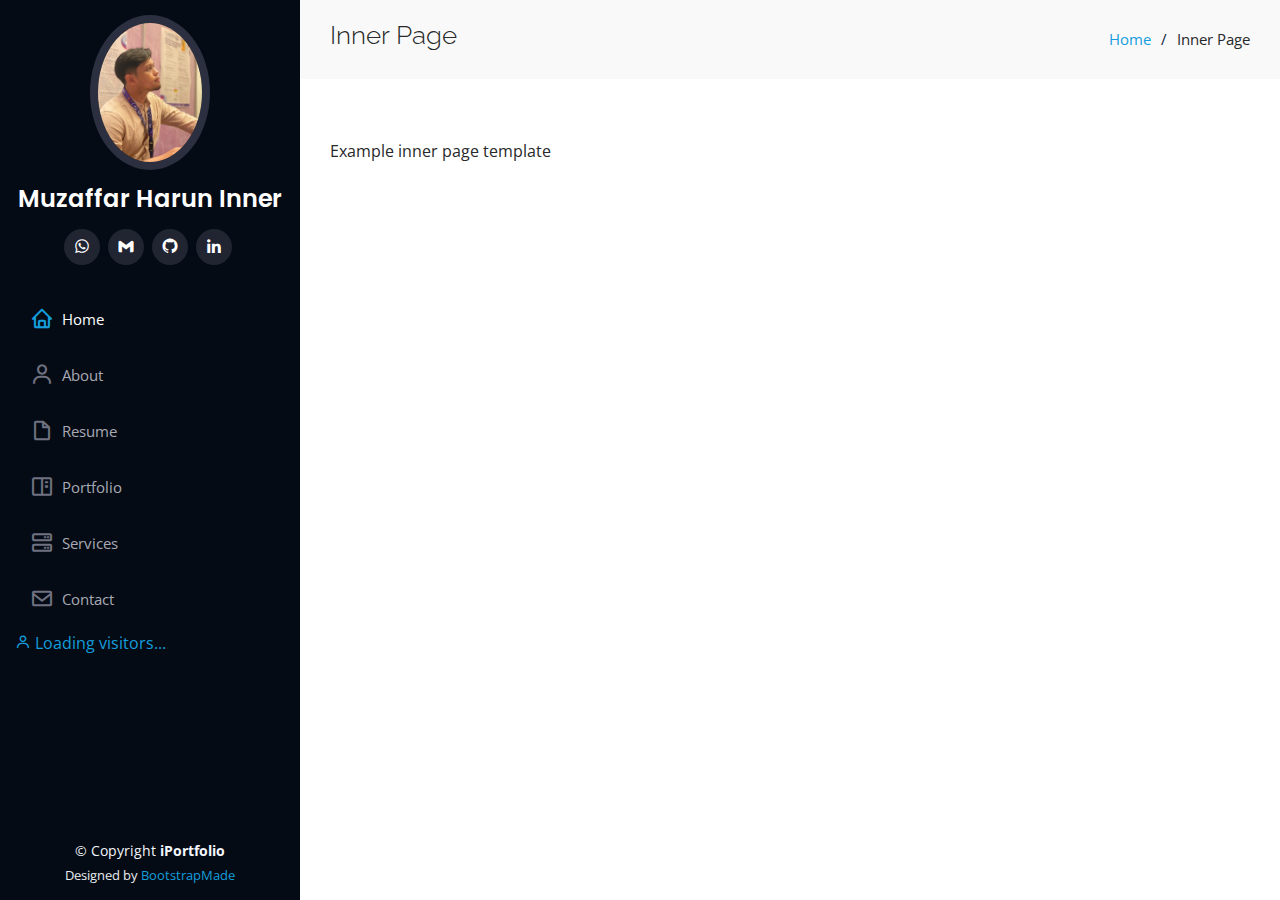
<file: Cloud Resume/inner-page.html>
<!DOCTYPE html>
<html lang="en">

<head>
  <meta charset="utf-8">
  <meta content="width=device-width, initial-scale=1.0" name="viewport">

  <title>Muzaffar's Portfolio</title>
  <meta content="" name="description">
  <meta content="" name="keywords">

  <!-- Favicons -->
  <link href="assets/img/cloud-server.png" rel="icon">
  <link href="assets/img/cloud-server.png" rel="apple-touch-icon">

  <!-- Google Fonts -->
  <link href="https://fonts.googleapis.com/css?family=Open+Sans:300,300i,400,400i,600,600i,700,700i|Raleway:300,300i,400,400i,500,500i,600,600i,700,700i|Poppins:300,300i,400,400i,500,500i,600,600i,700,700i" rel="stylesheet">

  <!-- Vendor CSS Files -->
  <link href="assets/vendor/aos/aos.css" rel="stylesheet">
  <link href="assets/vendor/bootstrap/css/bootstrap.min.css" rel="stylesheet">
  <link href="assets/vendor/bootstrap-icons/bootstrap-icons.css" rel="stylesheet">
  <link href="assets/vendor/boxicons/css/boxicons.min.css" rel="stylesheet">
  <link href="assets/vendor/glightbox/css/glightbox.min.css" rel="stylesheet">
  <link href="assets/vendor/swiper/swiper-bundle.min.css" rel="stylesheet">

  <!-- Template Main CSS File -->
  <link href="assets/css/style.css" rel="stylesheet">

  <!-- =======================================================
  * Template Name: iPortfolio
  * Template URL: https://bootstrapmade.com/iportfolio-bootstrap-portfolio-websites-template/
  * Updated: Mar 17 2024 with Bootstrap v5.3.3
  * Author: BootstrapMade.com
  * License: https://bootstrapmade.com/license/
  ======================================================== -->
</head>

<body>

  <!-- ======= Mobile nav toggle button ======= -->
  <i class="bi bi-list mobile-nav-toggle d-xl-none"></i>

  <!-- ======= Header ======= -->
  <header id="header">
    <div class="d-flex flex-column">

      <div class="profile">
        <img src="assets/img/2.jpg" alt="" class="img-fluid rounded-circle">
        <h1 class="text-light"><a href="index.html">Muzaffar Harun Inner</a></h1>
        <div class="social-links mt-3 text-center">
          <!-- <a href="#" class="twitter"><i class="bx bxl-twitter"></i></a> -->
          <!-- <a href="#" class="facebook"><i class="bx bxl-facebook"></i></a> -->
          <!-- <a href="#" class="instagram"><i class="bx bxl-instagram"></i></a> -->
          <!-- <a href="#" class="google-plus"><i class="bx bxl-skype"></i></a> -->
          <a href="https://wa.me/+601123552967" class="whatsapp" target="_blank"><i class="bx bxl-whatsapp" target="_blank"></i></a>
          <a href="mailto: wmuzaffarharun@gmail.com" class="email" target="_blank"><i class="bx bxl-gmail"></i></a>
          <a href="https://github.com/noobStart" class="github" target="_blank"><i class="bx bxl-github" ></i></a>
          <a href="https://www.linkedin.com/in/wmuzaffar/" class="linkedin" target="_blank"><i class="bx bxl-linkedin"></i></a>
        </div>
      </div>

      <nav id="navbar" class="nav-menu navbar">
        <ul>
          <li><a href="#hero" class="nav-link scrollto active"><i class="bx bx-home"></i> <span>Home</span></a></li>
          <li><a href="#about" class="nav-link scrollto"><i class="bx bx-user"></i> <span>About</span></a></li>
          <li><a href="#resume" class="nav-link scrollto"><i class="bx bx-file-blank"></i> <span>Resume</span></a></li>
          <li><a href="#portfolio" class="nav-link scrollto"><i class="bx bx-book-content"></i> <span>Portfolio</span></a></li>
          <li><a href="#services" class="nav-link scrollto"><i class="bx bx-server"></i> <span>Services</span></a></li>
          <li><a href="#contact" class="nav-link scrollto"><i class="bx bx-envelope"></i> <span>Contact</span></a></li>
          <li class="counter-visitors nav-link scrollto"> <i class="bx bx-user"></i> <span>Loading visitors...</span></li>
        </ul>
      </nav><!-- .nav-menu -->
    </div>
  </header><!-- End Header -->

  <main id="main">

    <!-- ======= Breadcrumbs ======= -->
    <section class="breadcrumbs">
      <div class="container">

        <div class="d-flex justify-content-between align-items-center">
          <h2>Inner Page</h2>
          <ol>
            <li><a href="index.html">Home</a></li>
            <li>Inner Page</li>
          </ol>
        </div>

      </div>
    </section><!-- End Breadcrumbs -->

    <section class="inner-page">
      <div class="container">
        <p>
          Example inner page template
        </p>
      </div>
    </section>

  </main><!-- End #main -->

  <!-- ======= Footer ======= -->
  <footer id="footer">
    <div class="container">
      <div class="copyright">
        &copy; Copyright <strong><span>iPortfolio</span></strong>
      </div>
      <div class="credits">
        <!-- All the links in the footer should remain intact. -->
        <!-- You can delete the links only if you purchased the pro version. -->
        <!-- Licensing information: https://bootstrapmade.com/license/ -->
        <!-- Purchase the pro version with working PHP/AJAX contact form: https://bootstrapmade.com/iportfolio-bootstrap-portfolio-websites-template/ -->
        Designed by <a href="https://bootstrapmade.com/">BootstrapMade</a>
      </div>
    </div>
  </footer><!-- End  Footer -->

  <a href="#" class="back-to-top d-flex align-items-center justify-content-center"><i class="bi bi-arrow-up-short"></i></a>

  <!-- Vendor JS Files -->
  <script src="assets/vendor/purecounter/purecounter_vanilla.js"></script>
  <script src="assets/vendor/aos/aos.js"></script>
  <script src="assets/vendor/bootstrap/js/bootstrap.bundle.min.js"></script>
  <script src="assets/vendor/glightbox/js/glightbox.min.js"></script>
  <script src="assets/vendor/isotope-layout/isotope.pkgd.min.js"></script>
  <script src="assets/vendor/swiper/swiper-bundle.min.js"></script>
  <script src="assets/vendor/typed.js/typed.umd.js"></script>
  <script src="assets/vendor/waypoints/noframework.waypoints.js"></script>
  <script src="assets/vendor/php-email-form/validate.js"></script>

  <!-- Template Main JS File -->
  <script src="assets/js/main.js"></script>

</body>

</html>
</file>
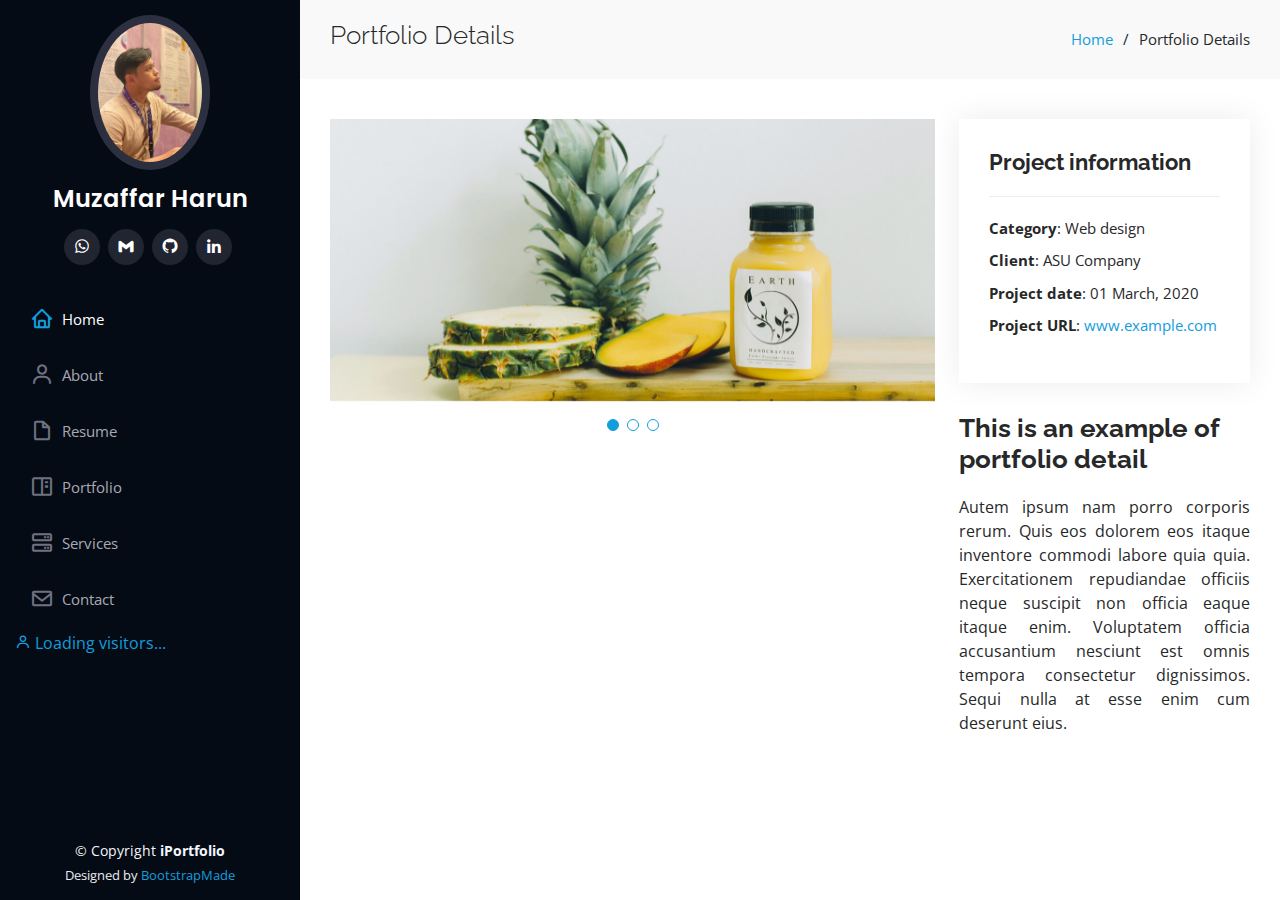
<file: Cloud Resume/portfolio-details.html>
<!DOCTYPE html>
<html lang="en">

<head>
  <meta charset="utf-8">
  <meta content="width=device-width, initial-scale=1.0" name="viewport">

  <title>Muzaffar's Portfolio</title>
  <meta content="" name="description">
  <meta content="" name="keywords">

  <!-- Favicons -->
  <link href="assets/img/cloud-server.png" rel="icon">
  <link href="assets/img/cloud-server.png" rel="apple-touch-icon">

  <!-- Google Fonts -->
  <link href="https://fonts.googleapis.com/css?family=Open+Sans:300,300i,400,400i,600,600i,700,700i|Raleway:300,300i,400,400i,500,500i,600,600i,700,700i|Poppins:300,300i,400,400i,500,500i,600,600i,700,700i" rel="stylesheet">

  <!-- Vendor CSS Files -->
  <link href="assets/vendor/aos/aos.css" rel="stylesheet">
  <link href="assets/vendor/bootstrap/css/bootstrap.min.css" rel="stylesheet">
  <link href="assets/vendor/bootstrap-icons/bootstrap-icons.css" rel="stylesheet">
  <link href="assets/vendor/boxicons/css/boxicons.min.css" rel="stylesheet">
  <link href="assets/vendor/glightbox/css/glightbox.min.css" rel="stylesheet">
  <link href="assets/vendor/swiper/swiper-bundle.min.css" rel="stylesheet">

  <!-- Template Main CSS File -->
  <link href="assets/css/style.css" rel="stylesheet">

  <!-- =======================================================
  * Template Name: iPortfolio
  * Template URL: https://bootstrapmade.com/iportfolio-bootstrap-portfolio-websites-template/
  * Updated: Mar 17 2024 with Bootstrap v5.3.3
  * Author: BootstrapMade.com
  * License: https://bootstrapmade.com/license/
  ======================================================== -->
</head>

<body>

  <!-- ======= Mobile nav toggle button ======= -->
  <i class="bi bi-list mobile-nav-toggle d-xl-none"></i>

  <!-- ======= Header ======= -->
  <header id="header">
    <div class="d-flex flex-column">

      <div class="profile">
        <img src="assets/img/2.jpg" alt="" class="img-fluid rounded-circle">
        <h1 class="text-light" style="text-align: center;"><a href="index.html">Muzaffar Harun</a></h1>
        <div class="social-links mt-3 text-center">
          <!-- <a href="#" class="twitter"><i class="bx bxl-twitter"></i></a> -->
          <!-- <a href="#" class="facebook"><i class="bx bxl-facebook"></i></a> -->
          <!-- <a href="#" class="instagram"><i class="bx bxl-instagram"></i></a> -->
          <!-- <a href="#" class="google-plus"><i class="bx bxl-skype"></i></a> -->
          <a href="https://wa.me/+601123552967" class="whatsapp" target="_blank"><i class="bx bxl-whatsapp" target="_blank"></i></a>
          <a href="mailto: wmuzaffarharun@gmail.com" class="email" target="_blank"><i class="bx bxl-gmail"></i></a>
          <a href="https://github.com/noobStart" class="github" target="_blank"><i class="bx bxl-github" ></i></a>
          <a href="https://www.linkedin.com/in/wmuzaffar/" class="linkedin" target="_blank"><i class="bx bxl-linkedin"></i></a>
        </div>
      </div>

      <nav id="navbar" class="nav-menu navbar">
        <ul>
          <li><a href="#hero" class="nav-link scrollto active"><i class="bx bx-home"></i> <span>Home</span></a></li>
          <li><a href="#about" class="nav-link scrollto"><i class="bx bx-user"></i> <span>About</span></a></li>
          <li><a href="#resume" class="nav-link scrollto"><i class="bx bx-file-blank"></i> <span>Resume</span></a></li>
          <li><a href="#portfolio" class="nav-link scrollto"><i class="bx bx-book-content"></i> <span>Portfolio</span></a></li>
          <li><a href="#services" class="nav-link scrollto"><i class="bx bx-server"></i> <span>Services</span></a></li>
          <li><a href="#contact" class="nav-link scrollto"><i class="bx bx-envelope"></i> <span>Contact</span></a></li>
          <li class="counter-visitors nav-link scrollto"> <i class="bx bx-user"></i> <span>Loading visitors...</span></li>
        </ul>
      </nav><!-- .nav-menu -->
    </div>
  </header><!-- End Header -->

  <main id="main">

    <!-- ======= Breadcrumbs ======= -->
    <section id="breadcrumbs" class="breadcrumbs">
      <div class="container">

        <div class="d-flex justify-content-between align-items-center">
          <h2>Portfolio Details</h2>
          <ol>
            <li><a href="index.html">Home</a></li>
            <li>Portfolio Details</li>
          </ol>
        </div>

      </div>
    </section><!-- End Breadcrumbs -->

    <!-- ======= Portfolio Details Section ======= -->
    <section id="portfolio-details" class="portfolio-details">
      <div class="container">

        <div class="row gy-4">

          <div class="col-lg-8">
            <div class="portfolio-details-slider swiper">
              <div class="swiper-wrapper align-items-center">

                <div class="swiper-slide">
                  <img src="assets/img/portfolio/portfolio-details-1.jpg" alt="">
                </div>

                <div class="swiper-slide">
                  <img src="assets/img/portfolio/portfolio-details-2.jpg" alt="">
                </div>

                <div class="swiper-slide">
                  <img src="assets/img/portfolio/portfolio-details-3.jpg" alt="">
                </div>

              </div>
              <div class="swiper-pagination"></div>
            </div>
          </div>

          <div class="col-lg-4">
            <div class="portfolio-info">
              <h3>Project information</h3>
              <ul>
                <li><strong>Category</strong>: Web design</li>
                <li><strong>Client</strong>: ASU Company</li>
                <li><strong>Project date</strong>: 01 March, 2020</li>
                <li><strong>Project URL</strong>: <a href="#">www.example.com</a></li>
              </ul>
            </div>
            <div class="portfolio-description">
              <h2>This is an example of portfolio detail</h2>
              <p>
                Autem ipsum nam porro corporis rerum. Quis eos dolorem eos itaque inventore commodi labore quia quia. Exercitationem repudiandae officiis neque suscipit non officia eaque itaque enim. Voluptatem officia accusantium nesciunt est omnis tempora consectetur dignissimos. Sequi nulla at esse enim cum deserunt eius.
              </p>
            </div>
          </div>

        </div>

      </div>
    </section><!-- End Portfolio Details Section -->

  </main><!-- End #main -->

  <!-- ======= Footer ======= -->
  <footer id="footer">
    <div class="container">
      <div class="copyright">
        &copy; Copyright <strong><span>iPortfolio</span></strong>
      </div>
      <div class="credits">
        <!-- All the links in the footer should remain intact. -->
        <!-- You can delete the links only if you purchased the pro version. -->
        <!-- Licensing information: https://bootstrapmade.com/license/ -->
        <!-- Purchase the pro version with working PHP/AJAX contact form: https://bootstrapmade.com/iportfolio-bootstrap-portfolio-websites-template/ -->
        Designed by <a href="https://bootstrapmade.com/">BootstrapMade</a>
      </div>
    </div>
  </footer><!-- End  Footer -->

  <a href="#" class="back-to-top d-flex align-items-center justify-content-center"><i class="bi bi-arrow-up-short"></i></a>

  <!-- Vendor JS Files -->
  <script src="assets/vendor/purecounter/purecounter_vanilla.js"></script>
  <script src="assets/vendor/aos/aos.js"></script>
  <script src="assets/vendor/bootstrap/js/bootstrap.bundle.min.js"></script>
  <script src="assets/vendor/glightbox/js/glightbox.min.js"></script>
  <script src="assets/vendor/isotope-layout/isotope.pkgd.min.js"></script>
  <script src="assets/vendor/swiper/swiper-bundle.min.js"></script>
  <script src="assets/vendor/typed.js/typed.umd.js"></script>
  <script src="assets/vendor/waypoints/noframework.waypoints.js"></script>
  <script src="assets/vendor/php-email-form/validate.js"></script>

  <!-- Template Main JS File -->
  <script src="assets/js/main.js"></script>

</body>

</html>
</file>
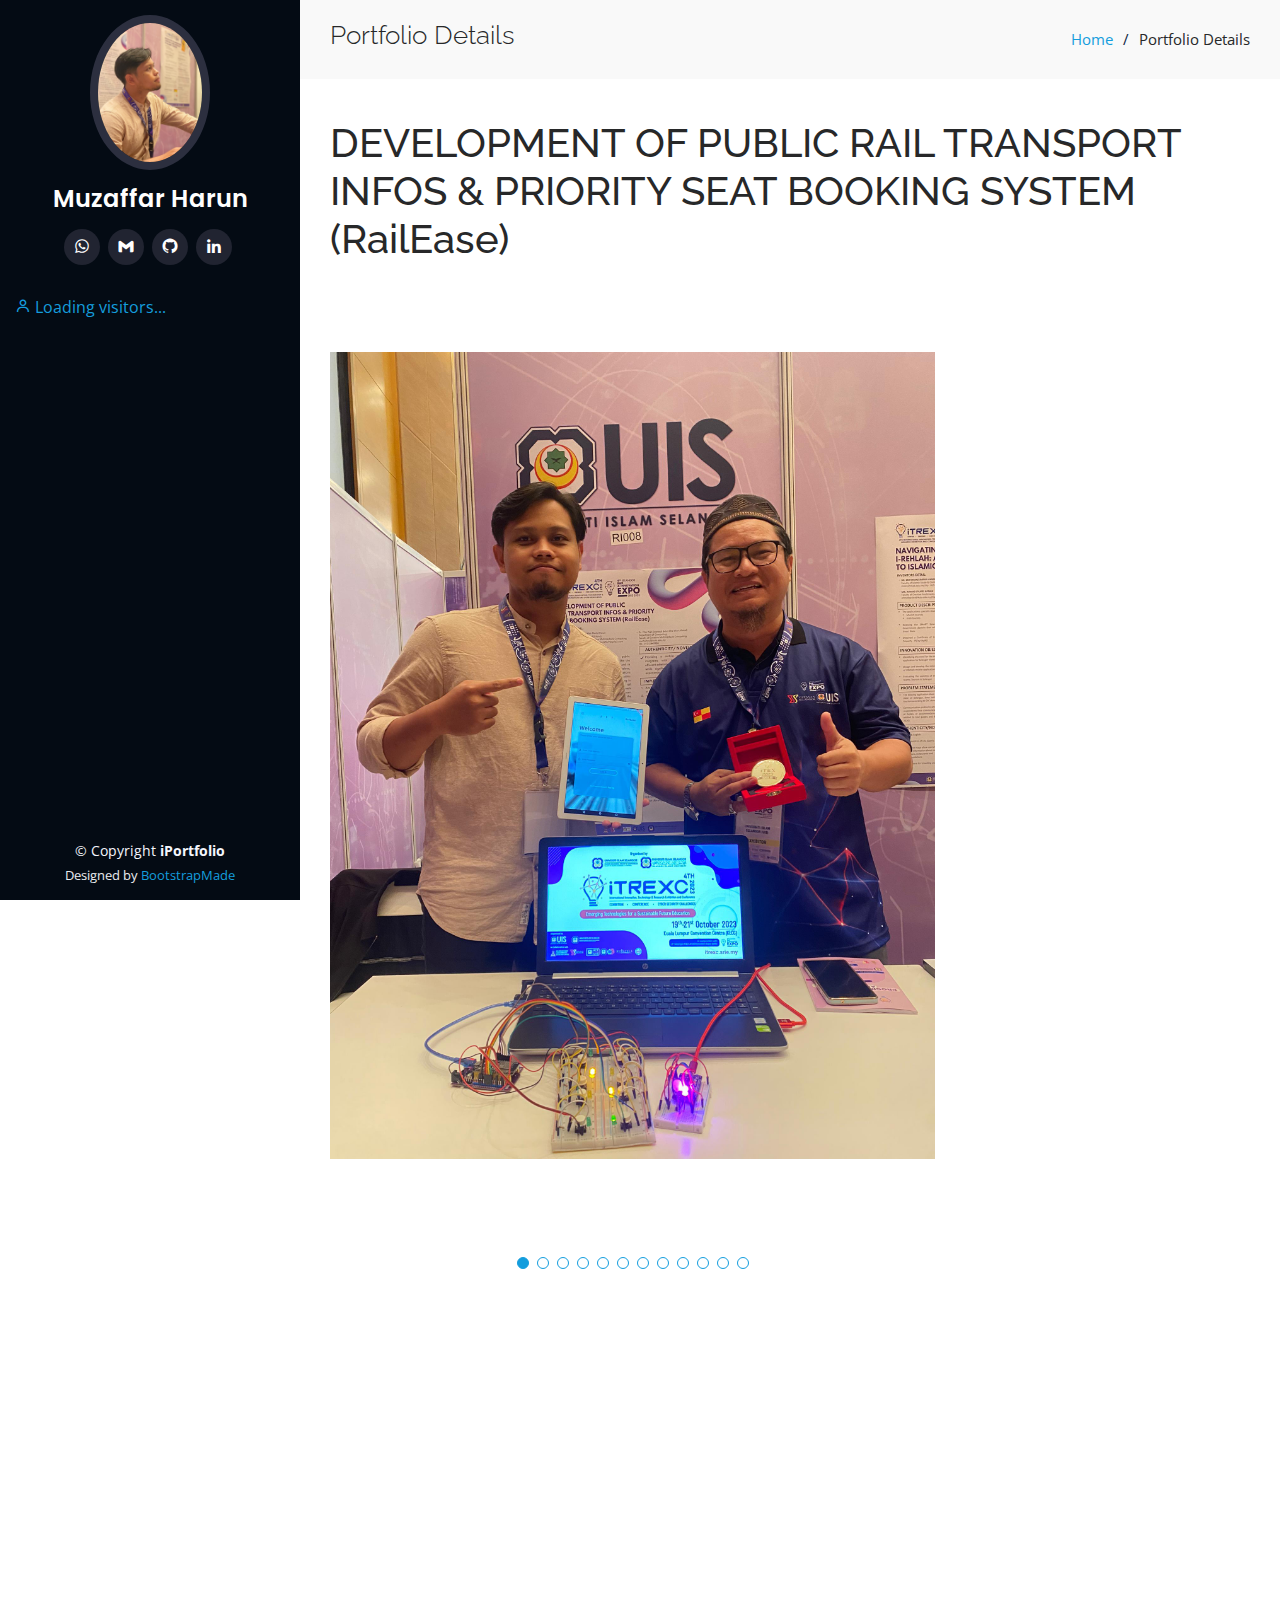
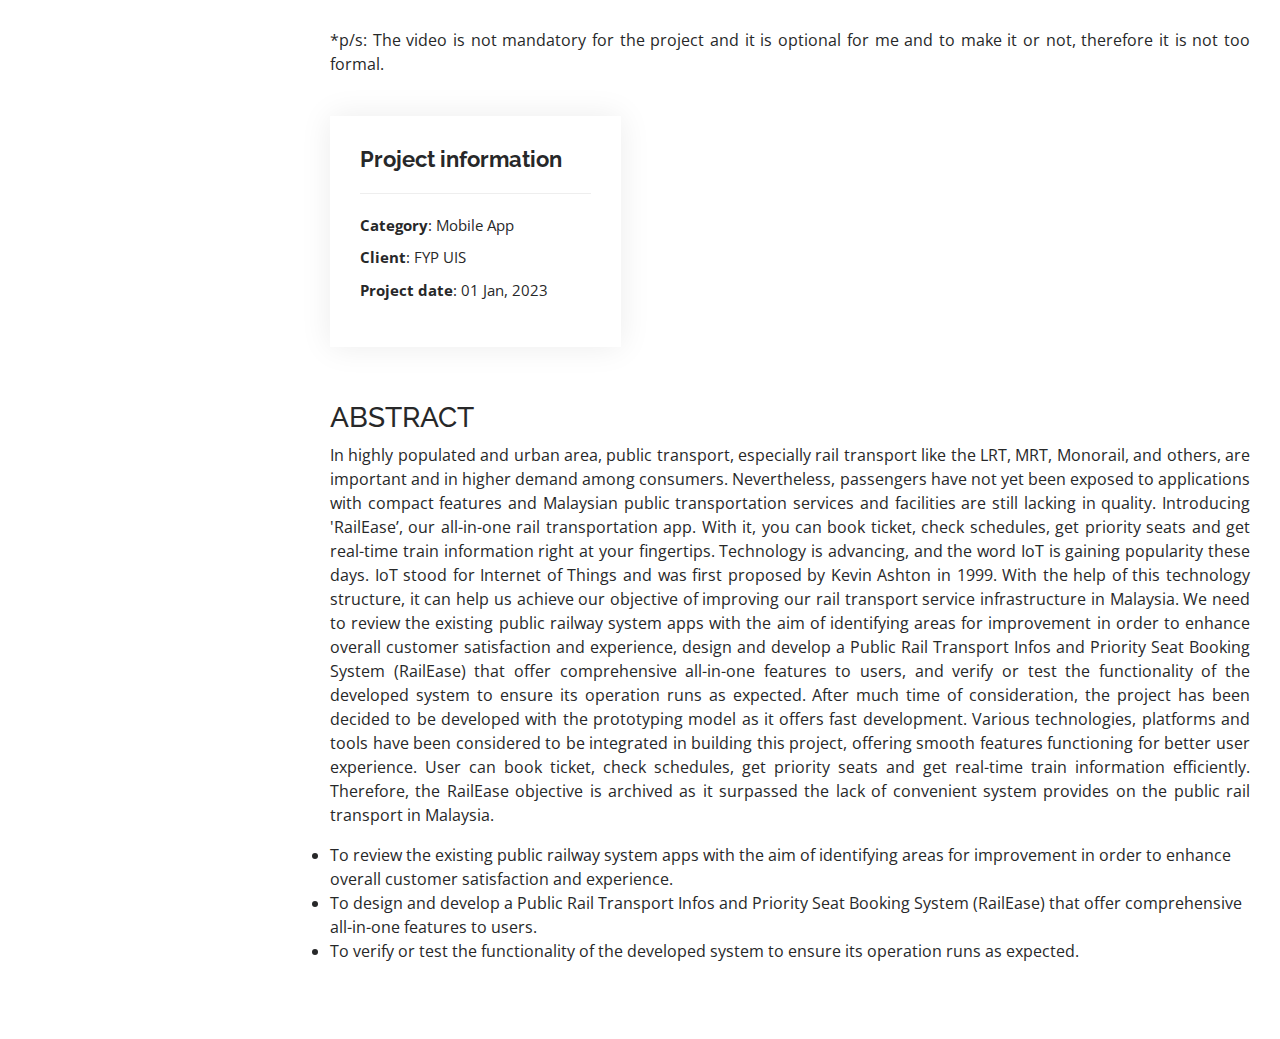
<file: Cloud Resume/RailEase.html>
<!DOCTYPE html>
<html lang="en">

<head>
  <meta charset="utf-8">
  <meta content="width=device-width, initial-scale=1.0" name="viewport">

  <title>Muzaffar's Portfolio</title>
  <meta content="" name="description">
  <meta content="" name="keywords">

  <!-- Favicons -->
  <link href="assets/img/cloud-server.png" rel="icon">
  <link href="assets/img/cloud-server.png" rel="apple-touch-icon">

  <!-- Google Fonts -->
  <link href="https://fonts.googleapis.com/css?family=Open+Sans:300,300i,400,400i,600,600i,700,700i|Raleway:300,300i,400,400i,500,500i,600,600i,700,700i|Poppins:300,300i,400,400i,500,500i,600,600i,700,700i" rel="stylesheet">

  <!-- Vendor CSS Files -->
  <link href="assets/vendor/aos/aos.css" rel="stylesheet">
  <link href="assets/vendor/bootstrap/css/bootstrap.min.css" rel="stylesheet">
  <link href="assets/vendor/bootstrap-icons/bootstrap-icons.css" rel="stylesheet">
  <link href="assets/vendor/boxicons/css/boxicons.min.css" rel="stylesheet">
  <link href="assets/vendor/glightbox/css/glightbox.min.css" rel="stylesheet">
  <link href="assets/vendor/swiper/swiper-bundle.min.css" rel="stylesheet">

  <!-- Template Main CSS File -->
  <link href="assets/css/style.css" rel="stylesheet">

  <!-- =======================================================
  * Template Name: iPortfolio
  * Template URL: https://bootstrapmade.com/iportfolio-bootstrap-portfolio-websites-template/
  * Updated: Mar 17 2024 with Bootstrap v5.3.3
  * Author: BootstrapMade.com
  * License: https://bootstrapmade.com/license/
  ======================================================== -->
</head>

<body>

  <!-- ======= Mobile nav toggle button ======= -->
  <i class="bi bi-list mobile-nav-toggle d-xl-none"></i>

  <!-- ======= Header ======= -->
  <header id="header">
    <div class="d-flex flex-column">

      <div class="profile">
        <img src="assets/img/2.jpg" alt="" class="img-fluid rounded-circle">
        <h1 class="text-light" style="text-align: center;"><a href="index.html">Muzaffar Harun</a></h1>
        <div class="social-links mt-3 text-center">
          <!-- <a href="#" class="twitter"><i class="bx bxl-twitter"></i></a> -->
          <!-- <a href="#" class="facebook"><i class="bx bxl-facebook"></i></a> -->
          <!-- <a href="#" class="instagram"><i class="bx bxl-instagram"></i></a> -->
          <!-- <a href="#" class="google-plus"><i class="bx bxl-skype"></i></a> -->
          <a href="https://wa.me/+601123552967" class="whatsapp" target="_blank"><i class="bx bxl-whatsapp" target="_blank"></i></a>
          <a href="mailto: wmuzaffarharun@gmail.com" class="email" target="_blank"><i class="bx bxl-gmail"></i></a>
          <a href="https://github.com/noobStart" class="github" target="_blank"><i class="bx bxl-github" ></i></a>
          <a href="https://www.linkedin.com/in/wmuzaffar/" class="linkedin" target="_blank"><i class="bx bxl-linkedin"></i></a>
        </div>
      </div>

      <nav id="navbar" class="nav-menu navbar">
        <ul>
          <!-- <li><a href="#hero" class="nav-link scrollto active"><i class="bx bx-home"></i> <span>Home</span></a></li> -->
          <!-- <li><a href="#about" class="nav-link scrollto"><i class="bx bx-user"></i> <span>About</span></a></li>
          <li><a href="#resume" class="nav-link scrollto"><i class="bx bx-file-blank"></i> <span>Resume</span></a></li>
          <li><a href="#portfolio" class="nav-link scrollto"><i class="bx bx-book-content"></i> <span>Portfolio</span></a></li> -->
          <!-- <li><a href="#services" class="nav-link scrollto"><i class="bx bx-server"></i> <span>Services</span></a></li> -->
          <!-- <li><a href="#contact" class="nav-link scrollto"><i class="bx bx-envelope"></i> <span>Contact</span></a></li> -->
          <li class="counter-visitors nav-link scrollto"> <i class="bx bx-user"></i> <span>Loading visitors...</span></li>
        </ul>
      </nav><!-- .nav-menu -->
    </div>
  </header><!-- End Header -->

  <main id="main">

    <!-- ======= Breadcrumbs ======= -->
    <section id="breadcrumbs" class="breadcrumbs">
      <div class="container">

        <div class="d-flex justify-content-between align-items-center">
          <h2>Portfolio Details</h2>
          <ol>
            <li><a href="index.html">Home</a></li>
            <li>Portfolio Details</li>
          </ol>
        </div>

      </div>
    </section><!-- End Breadcrumbs -->

    <!-- ======= Portfolio Details Section ======= -->
    <section id="portfolio-details" class="portfolio-details">
      <div class="container">
        <h1>DEVELOPMENT OF PUBLIC RAIL TRANSPORT INFOS & PRIORITY SEAT BOOKING SYSTEM (RailEase)</h1>

        <div class="row gy-4">

          <div class="col-lg-8">
            <div class="portfolio-details-slider swiper">
              <div class="swiper-wrapper align-items-center">

                <div class="swiper-slide">
                  <img src="assets/img/railEase/RailEase.jpg" alt="">
                </div>

                <div class="swiper-slide">
                  <img src="assets/img/railEase/signIn.jpg" alt="">
                </div>

                <div class="swiper-slide">
                  <img src="assets/img/railEase/signUp.jpg" alt="">
                </div>

                <div class="swiper-slide">
                  <img src="assets/img/railEase/home.jpg" alt="">
                </div>

                <div class="swiper-slide">
                  <img src="assets/img/railEase/profile.jpg" alt="">
                </div>

                <div class="swiper-slide">
                  <img src="assets/img/railEase/schedule.jpg" alt="">
                </div>

                <div class="swiper-slide">
                  <img src="assets/img/railEase/senior.jpg" alt="">
                </div>

                <div class="swiper-slide">
                  <img src="assets/img/railEase/map.jpg" alt="">
                </div>

                <div class="swiper-slide">
                  <img src="assets/img/railEase/order.jpg" alt="">
                </div>

                <div class="swiper-slide">
                  <img src="assets/img/railEase/normal.jpg" alt="">
                </div>

                <div class="swiper-slide">
                  <img src="assets/img/railEase/F1.png" alt="">
                </div>

                <div class="swiper-slide">
                  <img src="assets/img/railEase/f2.png" alt="">
                </div>

              </div>
              <div class="swiper-pagination"></div>
            </div>
          </div>

          <!-- ======= Video Section ======= -->
          <div class="">
            <div>  
                  
                <iframe width="510" height="315" 
                    src="https://www.youtube.com/embed/2mDNVtPg9Ds?si=CH-eMSTxw2AqF1BM" title="YouTube video player" frameborder="0" allow="accelerometer; autoplay; clipboard-write; encrypted-media; gyroscope; picture-in-picture; web-share" referrerpolicy="strict-origin-when-cross-origin" allowfullscreen>
                </iframe>  
                <p>*p/s: The video is not mandatory for the project and it is optional for me and to make it or not, therefore it is not too formal.</p>     
            </div>
          </div>

          <div class="col-lg-4">
            <div class="portfolio-info">
              <h3>Project information</h3>
              <ul>
                <li><strong>Category</strong>: Mobile App</li>
                <li><strong>Client</strong>: FYP UIS</li>
                <li><strong>Project date</strong>: 01 Jan, 2023</li>
                <!-- <li><strong>Project URL</strong>: <a href="#">www.example.com</a></li> -->
              </ul>
            </div>
            <!-- <div class="portfolio-description"> 
              <h2>This is an example of portfolio detail</h2>

              <h3>ABSTRACT</h3>
              <P>In highly populated and urban area, public transport, especially rail transport like the LRT, MRT, Monorail, and others, are important and in higher demand among consumers. Nevertheless, passengers have not yet been exposed to applications with compact features and Malaysian public transportation services and facilities are still lacking in quality. Introducing 'RailEase’, our all-in-one rail transportation app. With it, you can book ticket, check schedules, get priority seats and get real-time train information right at your fingertips. Technology is advancing, and the word IoT is gaining popularity these days. IoT stood for Internet of Things and was first proposed by Kevin Ashton in 1999. With the help of this technology structure, it can help us achieve our objective of improving our rail transport service infrastructure in Malaysia. We need to review the existing public railway system apps with the aim of identifying areas for improvement in order to enhance overall customer satisfaction and experience, design and develop a Public Rail Transport Infos and Priority Seat Booking System (RailEase) that offer comprehensive all-in-one features to users, and verify or test the functionality of the developed system to ensure its operation runs as expected. After much time of consideration, the project has been decided to be developed with the prototyping model as it offers fast development. Various technologies, platforms and tools have been considered to be integrated in building this project, offering smooth features functioning for better user experience. User can book ticket, check schedules, get priority seats and get real-time train information efficiently. Therefore, the RailEase objective is archived as it surpassed the lack of convenient system provides on the public rail transport in Malaysia.</P>
              <p>
                <li> To review the existing public railway system apps with the aim of identifying areas for improvement in order to enhance overall customer satisfaction and experience.</li>
                <li>To design and develop a Public Rail Transport Infos and Priority Seat Booking System (RailEase) that offer comprehensive all-in-one features to users.</li>
                <li>To verify or test the functionality of the developed system to ensure its operation runs as expected.</li>
              </p>
            </div> -->
          </div>

          <div class="portfolio-description"> 
            <!-- <h2>This is an example of portfolio detail</h2> -->

            <h3>ABSTRACT</h3>
            <P>In highly populated and urban area, public transport, especially rail transport like the LRT, MRT, Monorail, and others, are important and in higher demand among consumers. Nevertheless, passengers have not yet been exposed to applications with compact features and Malaysian public transportation services and facilities are still lacking in quality. Introducing 'RailEase’, our all-in-one rail transportation app. With it, you can book ticket, check schedules, get priority seats and get real-time train information right at your fingertips. Technology is advancing, and the word IoT is gaining popularity these days. IoT stood for Internet of Things and was first proposed by Kevin Ashton in 1999. With the help of this technology structure, it can help us achieve our objective of improving our rail transport service infrastructure in Malaysia. We need to review the existing public railway system apps with the aim of identifying areas for improvement in order to enhance overall customer satisfaction and experience, design and develop a Public Rail Transport Infos and Priority Seat Booking System (RailEase) that offer comprehensive all-in-one features to users, and verify or test the functionality of the developed system to ensure its operation runs as expected. After much time of consideration, the project has been decided to be developed with the prototyping model as it offers fast development. Various technologies, platforms and tools have been considered to be integrated in building this project, offering smooth features functioning for better user experience. User can book ticket, check schedules, get priority seats and get real-time train information efficiently. Therefore, the RailEase objective is archived as it surpassed the lack of convenient system provides on the public rail transport in Malaysia.</P>
            <p>
              <li> To review the existing public railway system apps with the aim of identifying areas for improvement in order to enhance overall customer satisfaction and experience.</li>
              <li>To design and develop a Public Rail Transport Infos and Priority Seat Booking System (RailEase) that offer comprehensive all-in-one features to users.</li>
              <li>To verify or test the functionality of the developed system to ensure its operation runs as expected.</li>
            </p>
          </div>

        </div>

      </div>
    </section><!-- End Portfolio Details Section -->

  </main><!-- End #main -->

  <!-- ======= Footer ======= -->
  <footer id="footer">
    <div class="container">
      <div class="copyright">
        &copy; Copyright <strong><span>iPortfolio</span></strong>
      </div>
      <div class="credits">
        <!-- All the links in the footer should remain intact. -->
        <!-- You can delete the links only if you purchased the pro version. -->
        <!-- Licensing information: https://bootstrapmade.com/license/ -->
        <!-- Purchase the pro version with working PHP/AJAX contact form: https://bootstrapmade.com/iportfolio-bootstrap-portfolio-websites-template/ -->
        Designed by <a href="https://bootstrapmade.com/">BootstrapMade</a>
      </div>
    </div>
  </footer><!-- End  Footer -->

  <a href="#" class="back-to-top d-flex align-items-center justify-content-center"><i class="bi bi-arrow-up-short"></i></a>

  <!-- Vendor JS Files -->
  <script src="assets/vendor/purecounter/purecounter_vanilla.js"></script>
  <script src="assets/vendor/aos/aos.js"></script>
  <script src="assets/vendor/bootstrap/js/bootstrap.bundle.min.js"></script>
  <script src="assets/vendor/glightbox/js/glightbox.min.js"></script>
  <script src="assets/vendor/isotope-layout/isotope.pkgd.min.js"></script>
  <script src="assets/vendor/swiper/swiper-bundle.min.js"></script>
  <script src="assets/vendor/typed.js/typed.umd.js"></script>
  <script src="assets/vendor/waypoints/noframework.waypoints.js"></script>
  <script src="assets/vendor/php-email-form/validate.js"></script>

  <!-- Template Main JS File -->
  <script src="assets/js/main.js"></script>

</body>

</html>
</file>
<file: Cloud Resume/assets/css/style.css>
/**
* Template Name: iPortfolio
* Template URL: https://bootstrapmade.com/iportfolio-bootstrap-portfolio-websites-template/
* Updated: Mar 17 2024 with Bootstrap v5.3.3
* Author: BootstrapMade.com
* License: https://bootstrapmade.com/license/
*/

/*--------------------------------------------------------------
# General
--------------------------------------------------------------*/
body {
  font-family: "Open Sans", sans-serif;
  color: #272829;
}

a {
  color: #149ddd;
  text-decoration: none;
}

a:hover {
  color: #37b3ed;
  text-decoration: none;
}

.counter-visitors {
  color: #149ddd;
  text-decoration: none;
}

.counter-visitors:hover {
  color: #37b3ed;
  text-decoration: none;
}

h1,
h2,
h3,
h4,
h5,
h6 {
  font-family: "Raleway", sans-serif;
}

p {
  text-align: justify;
}

/*--------------------------------------------------------------
# Back to top button
--------------------------------------------------------------*/
.back-to-top {
  position: fixed;
  visibility: hidden;
  opacity: 0;
  right: 15px;
  bottom: 15px;
  z-index: 996;
  background: #149ddd;
  width: 40px;
  height: 40px;
  border-radius: 50px;
  transition: all 0.4s;
}

.back-to-top i {
  font-size: 28px;
  color: #fff;
  line-height: 0;
}

.back-to-top:hover {
  background: #2eafec;
  color: #fff;
}

.back-to-top.active {
  visibility: visible;
  opacity: 1;
}

/*--------------------------------------------------------------
# Header
--------------------------------------------------------------*/
#header {
  position: fixed;
  top: 0;
  left: 0;
  bottom: 0;
  width: 300px;
  transition: all ease-in-out 0.5s;
  z-index: 9997;
  transition: all 0.5s;
  padding: 0 15px;
  background: #040b14;
  overflow-y: auto;
}

#header .profile img {
  margin: 15px auto;
  display: block;
  width: 120px;
  border: 8px solid #2c2f3f;
}

#header .profile h1 {
  font-size: 24px;
  margin: 0;
  padding: 0;
  font-weight: 600;
  -moz-text-align-last: center;
  text-align-last: center;
  font-family: "Poppins", sans-serif;
}

#header .profile h1 a,
#header .profile h1 a:hover {
  color: #fff;
  text-decoration: none;
}

#header .profile .social-links a {
  font-size: 18px;
  display: inline-block;
  background: #212431;
  color: #fff;
  line-height: 1;
  padding: 8px 0;
  margin-right: 4px;
  border-radius: 50%;
  text-align: center;
  width: 36px;
  height: 36px;
  transition: 0.3s;
}

#header .profile .social-links a:hover {
  background: #149ddd;
  color: #fff;
  text-decoration: none;
}

#main {
  margin-left: 300px;
}

.container,
.container-fluid {
  padding-left: 30px;
  padding-right: 30px;
}

@media (max-width: 1199px) {
  #header {
    left: -300px;
  }

  #main {
    margin-left: 0;
  }

  .container,
  .container-fluid {
    padding-left: 12px;
    padding-right: 12px;
  }
}

/*--------------------------------------------------------------
# Navigation Menu
--------------------------------------------------------------*/
/* Desktop Navigation */
.nav-menu {
  padding: 30px 0 0 0;
}

.nav-menu * {
  margin: 0;
  padding: 0;
  list-style: none;
}

.nav-menu>ul>li {
  position: relative;
  white-space: nowrap;
}

.nav-menu a,
.nav-menu a:focus {
  display: flex;
  align-items: center;
  color: #a8a9b4;
  padding: 12px 15px;
  margin-bottom: 8px;
  transition: 0.3s;
  font-size: 15px;
}

.nav-menu a i,
.nav-menu a:focus i {
  font-size: 24px;
  padding-right: 8px;
  color: #6f7180;
}

.nav-menu a:hover,
.nav-menu .active,
.nav-menu .active:focus,
.nav-menu li:hover>a {
  text-decoration: none;
  color: #fff;
}

.nav-menu a:hover i,
.nav-menu .active i,
.nav-menu .active:focus i,
.nav-menu li:hover>a i {
  color: #149ddd;
}

/* Mobile Navigation */
.mobile-nav-toggle {
  position: fixed;
  right: 15px;
  top: 15px;
  z-index: 9998;
  border: 0;
  font-size: 24px;
  transition: all 0.4s;
  outline: none !important;
  background-color: #149ddd;
  color: #fff;
  width: 40px;
  height: 40px;
  display: inline-flex;
  align-items: center;
  justify-content: center;
  line-height: 0;
  border-radius: 50px;
  cursor: pointer;
}

.mobile-nav-active {
  overflow: hidden;
}

.mobile-nav-active #header {
  left: 0;
}

/*--------------------------------------------------------------
# Hero Section
--------------------------------------------------------------*/
#hero {
  width: 100%;
  height: 100vh;
  background: url("../img/4.jpg") top center;
  background-size:cover;
}

#hero:before {
  content: "";
  background: rgba(5, 13, 24, 0.3);
  position: absolute;
  bottom: 0;
  top: 0;
  left: 0;
  right: 0;
  z-index: 1;
}

#hero .hero-container {
  position: relative;
  z-index: 2;
  min-width: 300px;
}

#hero h1 {
  margin: 0 0 10px 0;
  font-size: 64px;
  font-weight: 700;
  line-height: 56px;
  color: #fff;
}

#hero p {
  color: #fff;
  margin-bottom: 50px;
  font-size: 26px;
  font-family: "Poppins", sans-serif;
}

#hero p span {
  color: #fff;
  padding-bottom: 4px;
  letter-spacing: 1px;
  border-bottom: 3px solid #149ddd;
}

@media (min-width: 1024px) {
  #hero {
    background-attachment: fixed;
  }
}

@media (max-width: 768px) {
  #hero h1 {
    font-size: 28px;
    line-height: 36px;
  }

  #hero h2 {
    font-size: 18px;
    line-height: 24px;
    margin-bottom: 30px;
  }
}

/*--------------------------------------------------------------
# Sections General
--------------------------------------------------------------*/
section {
  padding: 60px 0;
  overflow: hidden;
}

.section-bg {
  background: #f5f8fd;
}

.section-title {
  padding-bottom: 30px;
}

.section-title h2 {
  font-size: 32px;
  font-weight: bold;
  margin-bottom: 20px;
  padding-bottom: 20px;
  position: relative;
  color: #173b6c;
}

.section-title h2::after {
  content: "";
  position: absolute;
  display: block;
  width: 50px;
  height: 3px;
  background: #149ddd;
  bottom: 0;
  left: 0;
}

.section-title p {
  margin-bottom: 0;
}

/*--------------------------------------------------------------
# About
--------------------------------------------------------------*/
.about .content h3 {
  font-weight: 700;
  font-size: 26px;
  color: #173b6c;
}

.about .content ul {
  list-style: none;
  padding: 0;
}

.about .content ul li {
  margin-bottom: 20px;
  display: flex;
  align-items: center;
}

.about .content ul strong {
  margin-right: 10px;
}

.about .content ul i {
  font-size: 16px;
  margin-right: 5px;
  color: #149ddd;
  line-height: 0;
}

.about .content p:last-child {
  margin-bottom: 0;
}

/*--------------------------------------------------------------
# Facts
--------------------------------------------------------------*/
.facts {
  padding-bottom: 30px;
}

.facts .count-box {
  padding: 30px;
  width: 100%;
}

.facts .count-box i {
  display: block;
  font-size: 44px;
  color: #149ddd;
  float: left;
  line-height: 0;
}

.facts .count-box span {
  font-size: 48px;
  line-height: 40px;
  display: block;
  font-weight: 700;
  color: #050d18;
  margin-left: 60px;
}

.facts .count-box p {
  padding: 15px 0 0 0;
  margin: 0 0 0 60px;
  font-family: "Raleway", sans-serif;
  font-size: 14px;
  color: #122f57;
}

.facts .count-box a {
  font-weight: 600;
  display: block;
  margin-top: 20px;
  color: #122f57;
  font-size: 15px;
  font-family: "Poppins", sans-serif;
  transition: ease-in-out 0.3s;
}

.facts .count-box a:hover {
  color: #1f5297;
}

/*--------------------------------------------------------------
# Akills
--------------------------------------------------------------*/
.skills .progress {
  height: 60px;
  display: block;
  background: none;
  border-radius: 0;
}

.skills .progress .skill {
  padding: 0;
  margin: 0 0 6px 0;
  text-transform: uppercase;
  display: block;
  font-weight: 600;
  font-family: "Poppins", sans-serif;
  color: #050d18;
}

.skills .progress .skill .val {
  float: right;
  font-style: normal;
}

.skills .progress-bar-wrap {
  background: #dce8f8;
  height: 10px;
}

.skills .progress-bar {
  width: 1px;
  height: 10px;
  transition: 0.9s;
  background-color: #149ddd;
}

/*--------------------------------------------------------------
# Resume
--------------------------------------------------------------*/
.resume .resume-title {
  font-size: 26px;
  font-weight: 700;
  margin-top: 20px;
  margin-bottom: 20px;
  color: #050d18;
}

.resume .resume-item {
  padding: 0 0 20px 20px;
  margin-top: -2px;
  border-left: 2px solid #1f5297;
  position: relative;
}

.resume .resume-item h4 {
  line-height: 18px;
  font-size: 18px;
  font-weight: 600;
  text-transform: uppercase;
  font-family: "Poppins", sans-serif;
  color: #050d18;
  margin-bottom: 10px;
}

.resume .resume-item h5 {
  font-size: 16px;
  background: #e4edf9;
  padding: 5px 15px;
  display: inline-block;
  font-weight: 600;
  margin-bottom: 10px;
}

.resume .resume-item ul {
  padding-left: 20px;
}

.resume .resume-item ul li {
  padding-bottom: 10px;
}

.resume .resume-item:last-child {
  padding-bottom: 0;
}

.resume .resume-item::before {
  content: "";
  position: absolute;
  width: 16px;
  height: 16px;
  border-radius: 50px;
  left: -9px;
  top: 0;
  background: #fff;
  border: 2px solid #1f5297;
}

/*--------------------------------------------------------------
# Portfolio
--------------------------------------------------------------*/
.portfolio .portfolio-item {
  margin-bottom: 30px;
}

.portfolio #portfolio-flters {
  padding: 0;
  margin: 0 auto 35px auto;
  list-style: none;
  text-align: center;
  background: #fff;
  border-radius: 50px;
  padding: 2px 15px;
}

.portfolio #portfolio-flters li {
  cursor: pointer;
  display: inline-block;
  padding: 10px 15px 8px 15px;
  font-size: 14px;
  font-weight: 600;
  line-height: 1;
  text-transform: uppercase;
  color: #272829;
  margin-bottom: 5px;
  transition: all 0.3s ease-in-out;
}

.portfolio #portfolio-flters li:hover,
.portfolio #portfolio-flters li.filter-active {
  color: #149ddd;
}

.portfolio #portfolio-flters li:last-child {
  margin-right: 0;
}

.portfolio .portfolio-wrap {
  transition: 0.3s;
  position: relative;
  overflow: hidden;
  z-index: 1;
}

.portfolio .portfolio-wrap::before {
  content: "";
  background: rgba(255, 255, 255, 0.5);
  position: absolute;
  left: 0;
  right: 0;
  top: 0;
  bottom: 0;
  transition: all ease-in-out 0.3s;
  z-index: 2;
  opacity: 0;
}

.portfolio .portfolio-wrap .portfolio-links {
  opacity: 1;
  left: 0;
  right: 0;
  bottom: -60px;
  z-index: 3;
  position: absolute;
  transition: all ease-in-out 0.3s;
  display: flex;
  justify-content: center;
}

.portfolio .portfolio-wrap .portfolio-links a {
  color: #fff;
  font-size: 28px;
  text-align: center;
  background: rgba(20, 157, 221, 0.75);
  transition: 0.3s;
  width: 50%;
}

.portfolio .portfolio-wrap .portfolio-links a:hover {
  background: rgba(20, 157, 221, 0.95);
}

.portfolio .portfolio-wrap .portfolio-links a+a {
  border-left: 1px solid #37b3ed;
}

.portfolio .portfolio-wrap:hover::before {
  top: 0;
  left: 0;
  right: 0;
  bottom: 0;
  opacity: 1;
}

.portfolio .portfolio-wrap:hover .portfolio-links {
  opacity: 1;
  bottom: 0;
}

/*--------------------------------------------------------------
# Portfolio Details
--------------------------------------------------------------*/
.portfolio-details {
  padding-top: 40px;
}

.portfolio-details .portfolio-details-slider img {
  width: 100%;
}

.portfolio-details .portfolio-details-slider .swiper-pagination {
  margin-top: 20px;
  position: relative;
}

.portfolio-details .portfolio-details-slider .swiper-pagination .swiper-pagination-bullet {
  width: 12px;
  height: 12px;
  background-color: #fff;
  opacity: 1;
  border: 1px solid #149ddd;
}

.portfolio-details .portfolio-details-slider .swiper-pagination .swiper-pagination-bullet-active {
  background-color: #149ddd;
}

.portfolio-details .portfolio-info {
  padding: 30px;
  box-shadow: 0px 0 30px rgba(5, 13, 24, 0.08);
}

.portfolio-details .portfolio-info h3 {
  font-size: 22px;
  font-weight: 700;
  margin-bottom: 20px;
  padding-bottom: 20px;
  border-bottom: 1px solid #eee;
}

.portfolio-details .portfolio-info ul {
  list-style: none;
  padding: 0;
  font-size: 15px;
}

.portfolio-details .portfolio-info ul li+li {
  margin-top: 10px;
}

.portfolio-details .portfolio-description {
  padding-top: 30px;
}

.portfolio-details .portfolio-description h2 {
  font-size: 26px;
  font-weight: 700;
  margin-bottom: 20px;
}

.portfolio-details .portfolio-description p {
  padding: 0;
}

/*--------------------------------------------------------------
# Services
--------------------------------------------------------------*/
.services .icon-box {
  margin-bottom: 20px;
}

.services .icon {
  float: left;
  display: flex;
  align-items: center;
  justify-content: center;
  width: 54px;
  height: 54px;
  background: #149ddd;
  border-radius: 50%;
  transition: 0.5s;
  border: 1px solid #149ddd;
}

.services .icon i {
  color: #fff;
  font-size: 24px;
  line-height: 0;
}

.services .icon-box:hover .icon {
  background: #fff;
}

.services .icon-box:hover .icon i {
  color: #149ddd;
}

.services .title {
  margin-left: 80px;
  font-weight: 700;
  margin-bottom: 15px;
  font-size: 18px;
}

.services .title a {
  color: #343a40;
}

.services .title a:hover {
  color: #149ddd;
}

.services .description {
  margin-left: 80px;
  line-height: 24px;
  font-size: 14px;
}

/*--------------------------------------------------------------
# Testimonials
--------------------------------------------------------------*/
.testimonials .testimonials-carousel,
.testimonials .testimonials-slider {
  overflow: hidden;
}

.testimonials .testimonial-item {
  box-sizing: content-box;
  text-align: center;
  min-height: 320px;
}

.testimonials .testimonial-item .testimonial-img {
  width: 90px;
  border-radius: 50%;
  margin: 0 auto;
}

.testimonials .testimonial-item h3 {
  font-size: 18px;
  font-weight: bold;
  margin: 10px 0 5px 0;
  color: #111;
}

.testimonials .testimonial-item h4 {
  font-size: 14px;
  color: #999;
  margin: 0;
}

.testimonials .testimonial-item .quote-icon-left,
.testimonials .testimonial-item .quote-icon-right {
  color: #c3e8fa;
  font-size: 26px;
}

.testimonials .testimonial-item .quote-icon-left {
  display: inline-block;
  left: -5px;
  position: relative;
}

.testimonials .testimonial-item .quote-icon-right {
  display: inline-block;
  right: -5px;
  position: relative;
  top: 10px;
}

.testimonials .testimonial-item p {
  font-style: italic;
  margin: 0 15px 15px 15px;
  padding: 20px;
  background: #fff;
  position: relative;
  margin-bottom: 35px;
  border-radius: 6px;
  box-shadow: 0px 2px 15px rgba(0, 0, 0, 0.1);
}

.testimonials .testimonial-item p::after {
  content: "";
  width: 0;
  height: 0;
  border-top: 20px solid #fff;
  border-right: 20px solid transparent;
  border-left: 20px solid transparent;
  position: absolute;
  bottom: -20px;
  left: calc(50% - 20px);
}

.testimonials .swiper-pagination {
  margin-top: 20px;
  position: relative;
}

.testimonials .swiper-pagination .swiper-pagination-bullet {
  width: 12px;
  height: 12px;
  background-color: #fff;
  opacity: 1;
  border: 1px solid #149ddd;
}

.testimonials .swiper-pagination .swiper-pagination-bullet-active {
  background-color: #149ddd;
}

/*--------------------------------------------------------------
# Contact
--------------------------------------------------------------*/
.contact {
  padding-bottom: 130px;
}

.contact .info {
  padding: 30px;
  background: #fff;
  width: 100%;
  box-shadow: 0 0 24px 0 rgba(0, 0, 0, 0.12);
}

.contact .info i {
  font-size: 20px;
  color: #149ddd;
  float: left;
  width: 44px;
  height: 44px;
  background: #dff3fc;
  display: flex;
  justify-content: center;
  align-items: center;
  border-radius: 50px;
  transition: all 0.3s ease-in-out;
}

.contact .info h4 {
  padding: 0 0 0 60px;
  font-size: 22px;
  font-weight: 600;
  margin-bottom: 5px;
  color: #050d18;
}

.contact .info p {
  padding: 0 0 10px 60px;
  margin-bottom: 20px;
  font-size: 14px;
  color: #173b6c;
}

.contact .info .email p {
  padding-top: 5px;
}

.contact .info .social-links {
  padding-left: 60px;
}

.contact .info .social-links a {
  font-size: 18px;
  display: inline-block;
  background: #333;
  color: #fff;
  line-height: 1;
  padding: 8px 0;
  border-radius: 50%;
  text-align: center;
  width: 36px;
  height: 36px;
  transition: 0.3s;
  margin-right: 10px;
}

.contact .info .social-links a:hover {
  background: #149ddd;
  color: #fff;
}

.contact .info .email:hover i,
.contact .info .address:hover i,
.contact .info .phone:hover i {
  background: #149ddd;
  color: #fff;
}

.contact .php-email-form {
  width: 100%;
  padding: 30px;
  background: #fff;
  box-shadow: 0 0 24px 0 rgba(0, 0, 0, 0.12);
}

.contact .php-email-form .form-group {
  padding-bottom: 8px;
}

.contact .php-email-form .validate {
  display: none;
  color: red;
  margin: 0 0 15px 0;
  font-weight: 400;
  font-size: 13px;
}

.contact .php-email-form .error-message {
  display: none;
  color: #fff;
  background: #ed3c0d;
  text-align: left;
  padding: 15px;
  font-weight: 600;
}

.contact .php-email-form .error-message br+br {
  margin-top: 25px;
}

.contact .php-email-form .sent-message {
  display: none;
  color: #fff;
  background: #18d26e;
  text-align: center;
  padding: 15px;
  font-weight: 600;
}

.contact .php-email-form .loading {
  display: none;
  background: #fff;
  text-align: center;
  padding: 15px;
}

.contact .php-email-form .loading:before {
  content: "";
  display: inline-block;
  border-radius: 50%;
  width: 24px;
  height: 24px;
  margin: 0 10px -6px 0;
  border: 3px solid #18d26e;
  border-top-color: #eee;
  animation: animate-loading 1s linear infinite;
}

.contact .php-email-form .form-group {
  margin-bottom: 15px;
}

.contact .php-email-form label {
  padding-bottom: 8px;
}

.contact .php-email-form input,
.contact .php-email-form textarea {
  border-radius: 0;
  box-shadow: none;
  font-size: 14px;
}

.contact .php-email-form input {
  height: 44px;
}

.contact .php-email-form textarea {
  padding: 10px 15px;
}

.contact .php-email-form button[type=submit] {
  background: #149ddd;
  border: 0;
  padding: 10px 24px;
  color: #fff;
  transition: 0.4s;
  border-radius: 4px;
}

.contact .php-email-form button[type=submit]:hover {
  background: #37b3ed;
}

@keyframes animate-loading {
  0% {
    transform: rotate(0deg);
  }

  100% {
    transform: rotate(360deg);
  }
}

/*--------------------------------------------------------------
# Breadcrumbs
--------------------------------------------------------------*/
.breadcrumbs {
  padding: 20px 0;
  background: #f9f9f9;
}

.breadcrumbs h2 {
  font-size: 26px;
  font-weight: 300;
}

.breadcrumbs ol {
  display: flex;
  flex-wrap: wrap;
  list-style: none;
  padding: 0;
  margin: 0;
  font-size: 15px;
}

.breadcrumbs ol li+li {
  padding-left: 10px;
}

.breadcrumbs ol li+li::before {
  display: inline-block;
  padding-right: 10px;
  color: #0e2442;
  content: "/";
}

@media (max-width: 768px) {
  .breadcrumbs .d-flex {
    display: block !important;
  }

  .breadcrumbs ol {
    display: block;
  }

  .breadcrumbs ol li {
    display: inline-block;
  }
}

/*--------------------------------------------------------------
# Footer
--------------------------------------------------------------*/
#footer {
  padding: 15px;
  color: #f4f6fd;
  font-size: 14px;
  position: fixed;
  left: 0;
  bottom: 0;
  width: 300px;
  z-index: 9999;
  background: #040b14;
}

#footer .copyright {
  text-align: center;
}

#footer .credits {
  padding-top: 5px;
  text-align: center;
  font-size: 13px;
  color: #eaebf0;
}

@media (max-width: 1199px) {
  #footer {
    position: static;
    width: auto;
    padding-right: 20px 15px;
  }
}
</file>
